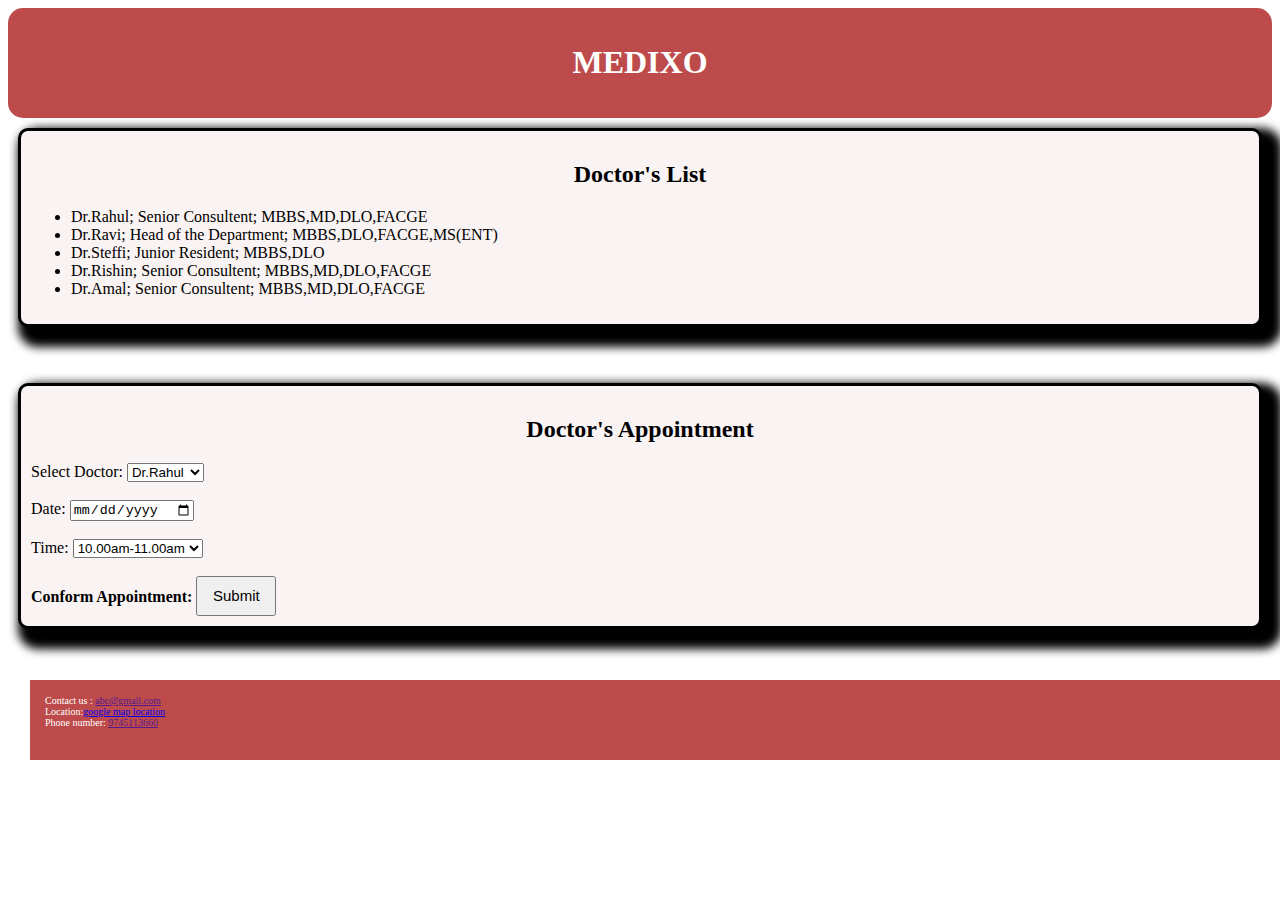
<file: hospital/apponitment.html>
<!DOCTYPE html>
<html>
<head>
	<title>Doctor Appointment</title>
	<style type="text/css">
		.footer {
                  background-color:#BD4B4B;
                  color: #ffffff;
                  font-size: 15px;
                  padding: 15px;
                  position: absolute;
                   bottom:0;
                   top:680px;
                   left: 30px;
                   font-size: 10px;
                   width: 100%;
                   height: 50px;
                   text-align: bottom;
                } 
	</style>
</head>
<body>
	<div style=" background-color:#BD4B4B;color: #ffffff;padding: 15px;border-radius: 15px;">
		<h1 align="center" >MEDIXO</h1>
	</div>
	<div style="border: #E1E5EA 5px; background-color: #FAF3F3 ; border: 3px solid black; border-radius: 10px; margin: 10px; padding: 10px; box-shadow: 10px 10px 10px 10px">
		<h2 align="center"><b>Doctor's List</b></h2>
        <ul>
        	<li>Dr.Rahul; Senior Consultent; MBBS,MD,DLO,FACGE</li>
        	<li>Dr.Ravi; Head of the Department; MBBS,DLO,FACGE,MS(ENT)</li>
        	<li>Dr.Steffi; Junior Resident; MBBS,DLO</li>
        	<li>Dr.Rishin; Senior Consultent; MBBS,MD,DLO,FACGE</li>
        	<li>Dr.Amal; Senior Consultent; MBBS,MD,DLO,FACGE</li>
        </ul>
    </div>
        <br><br>
        <div style="border: #E1E5EA 5px; background-color: #FAF3F3 ; border: 3px solid black; border-radius: 10px; margin: 10px; padding: 10px;box-shadow: 10px 10px 10px 10px">
		<h2 align="center">Doctor's Appointment</h2>
		<form>
			Select Doctor:
			<select>
				<option>Dr.Rahul</option>
				<option>Dr.Ravi</option>
				<option>Dr.Steffi</option>
				<option>Dr.Rishin</option>
				<option>Dr.Amal</option>
			</select>
			<br><br>
			Date:
			<input type="date" data-date-inline-picker="true" />
			<br><br>
			Time:
            <select>
            	<option>10.00am-11.00am</option>
            	<option>11.30am-12.30pm</option>
            	<option>2.00pm-4.00pm</option>
            </select>
            <br><br>
            <label><b>Conform Appointment:</b></label>
			<input type="Submit" style="height:40px; width:80px; font-size: 15px; font-style: bold" name="">
		</form>
	</div>
	<div class="footer">
         Contact us : <a href="">abc@gmail.com</a> <br>
         Location:<a href="https://www.google.com/maps/place/Government+Medical+College,+Kozhikode/@11.272211,75.8350092,17z/data=!3m1!4b1!4m5!3m4!1s0x3ba65c7619ac47c3:0x2749e5ee9d9f6e74!8m2!3d11.272211!4d75.8371979">google map location</a><br>
         Phone number: <a href="">9745113660</a><br>
         <br>
    </div> 
</body>
</html>
</file>
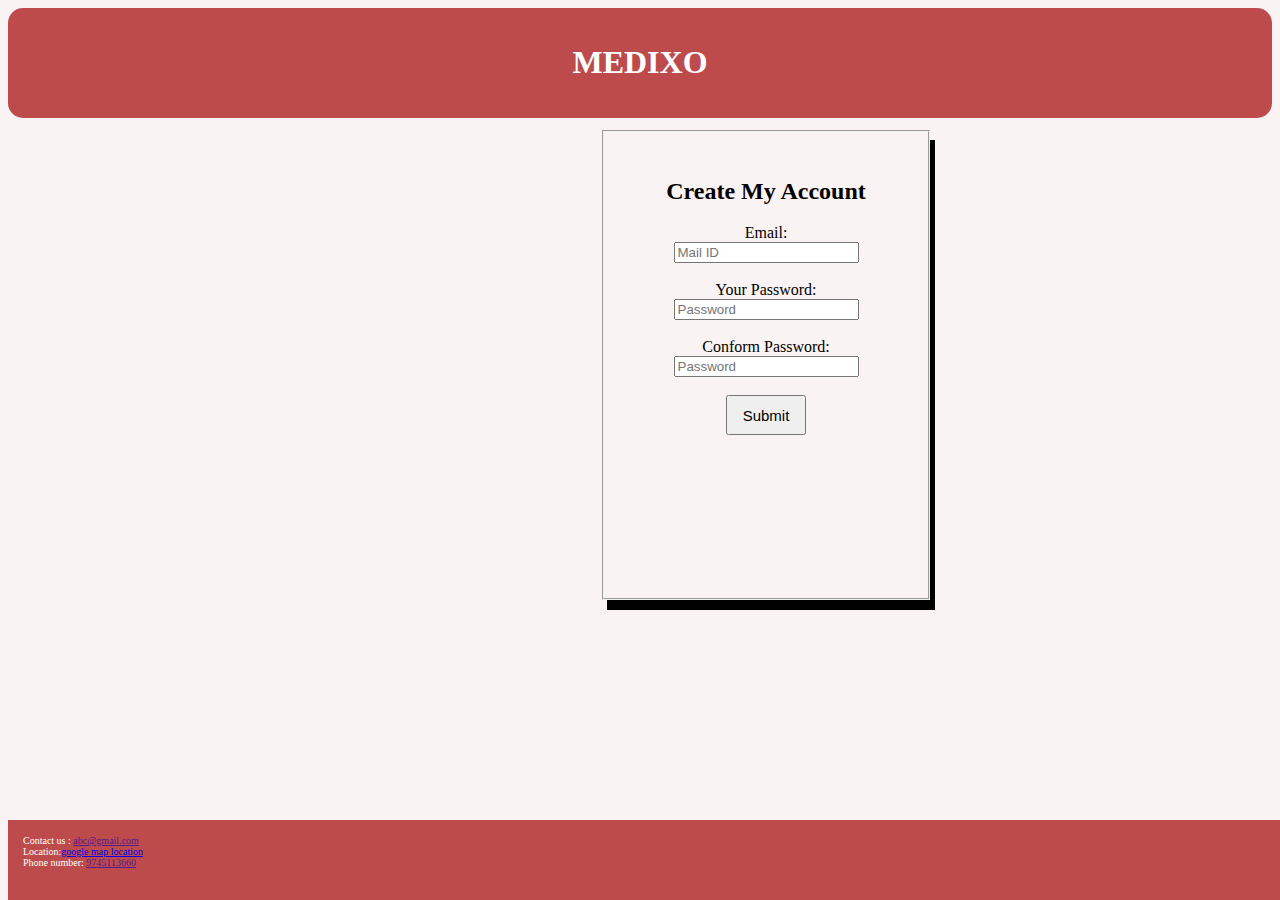
<file: hospital/createaccount.html>
<!DOCTYPE html>
<html>
<head>
	<title>create new account</title>
	<style type="text/css">
		fieldset
		{
			width: 300px;
			height: 450px;
			 box-shadow: 5px 10px black;
			 position: absolute;
			 top:130px;
			 left:600px;

		}
		.footer {
				  background-color:#BD4B4B;
				  color: #ffffff;
				  font-size: 15px;
				  padding: 15px;
				  position: absolute;
				   bottom:0;
				   font-size: 10px;
				   width: 100%;
				   height: 50px;
				   text-align: bottom;
				}
	</style>
</head>
<body style="background-color:#FAF3F3">
	<div style=" background-color:#BD4B4B;color: #ffffff;padding: 15px;border-radius: 15px;">
		<h1 align="center" >MEDIXO</h1>
	</div>
	<fieldset>
		<form>
			<div align="center" style="border: #E1E5EA 5px;  /*#F8F0DF*/; border-radius: 10px; margin: 10px; padding: 10px;/*border: #E1E5EA 5px; background-color: #F9F3DF; border-radius: 10px; margin: 10px; padding: 10px;*/">
				<h2 align="Center" font-size ="20px"><b>Create My Account</b></h2>
				Email:<br>
				<input type="text" placeholder="Mail ID" name="">
				<br><br>
					Your Password:
				<input type="password" placeholder="Password" name="">
				<br><br>
				Conform Password:
				<input type="password" placeholder="Password" name="">
				<br><br>
				<input type="Submit" style="height:40px; width:80px; font-size: 15px; font-style: bold" name="">
		</form>
		</fieldset>
		<br>
		<div class="footer">
		 Contact us : <a href="">abc@gmail.com</a> <br>
  		 Location:<a href="https://www.google.com/maps/place/Government+Medical+College,+Kozhikode/@11.272211,75.8350092,17z/data=!3m1!4b1!4m5!3m4!1s0x3ba65c7619ac47c3:0x2749e5ee9d9f6e74!8m2!3d11.272211!4d75.8371979">google map location</a><br>
    	 Phone number: <a href="">9745113660</a><br>
    	 <br>
    	</div>
	
</body>
</html>
</file>
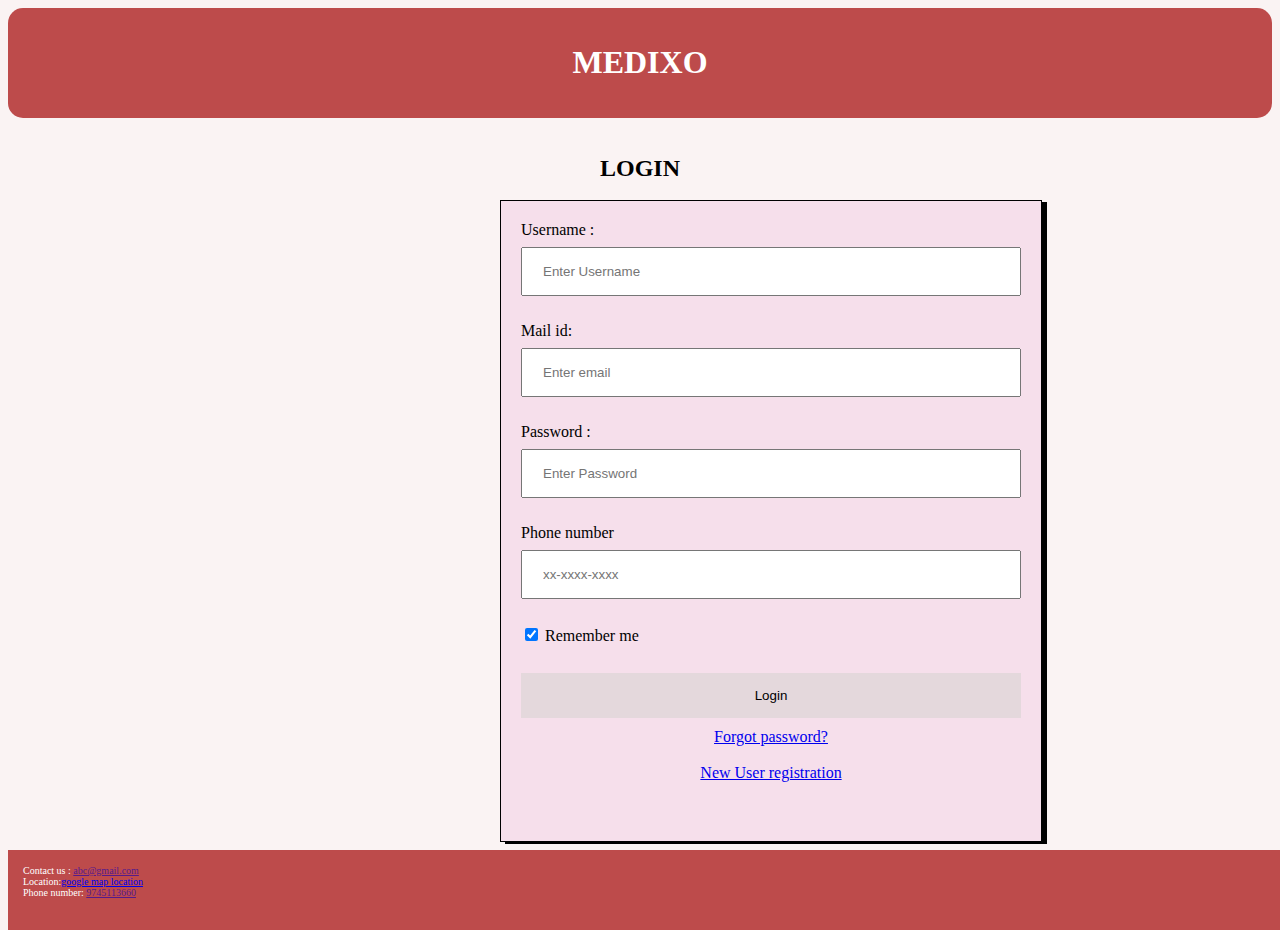
<file: hospital/login.html>
<html>   
<head>  
<meta name="viewport" content="width=device-width, initial-scale=1">  
<title> Login Or Signup </title>  
<style>   
Body {  
  font-family: Times New Roman, Arial, sans-serif;  
  background-color: pink;  
}  
button {   
       background-color: #E4D8DC;   
       width: 100%;  
        color: black;   
        padding: 15px;   
        margin: 10px 0px;   
        border: none;   
        cursor: pointer;   
         }   
  
 input[type=text], input[type=password] {   
        width: 100%;   
        margin: 8px 0;  
        padding: 15px 20px;   
        display: inline-block;     
        box-sizing: border-box;
        
    }  
 button:hover {   
        opacity: 0.7;   
    }   
  .cancelbtn {   
        width: auto;   
        padding: 10px 18px;  
        margin: 10px 5px;  
    }   
        
 .container {   
        padding: 20px;   
        background-color:#F6DFEB;
        width: 500px;
        height: 600px;  
        border: 1px solid black;
        position: absolute;
        top:200px;
        left:500px;
        box-shadow: 5px 2px;
        
    }
    .link
    {
        align-content: center;
    } 
    .footer {
                  background-color:#BD4B4B;
                  color: #ffffff;
                  font-size: 15px;
                  padding: 15px;
                  position: absolute;
                   bottom:0;
                   top:850px;
                   font-size: 10px;
                   width: 100%;
                   height: 50px;
                   text-align: bottom;
                } 
</style>  
<script type="text/javascript" >
  function validate()
{
  var username=document.getElementById("username").value;
  var password=document.getElementById("password").value ;
  if(username=="admin"&&password=="user")
  {
    alert("login succesfull");
  }
  else
  {
    alert("login failed");
  }
}
</script> 
</head>    
<body style="background-color:#FAF3F3 ;;" >
    <div style=" background-color:#BD4B4B;color: #ffffff;padding: 15px;border-radius: 15px;">
        <h1 align="center" >MEDIXO</h1>
    </div> 

   <div  height:140px;">
<p style="height:1px;"><h2 align="center">LOGIN </h2></p>
</div><br><br>  
    <form  >  
        <div class="container" id="loginfrm">   
            <label>Username : </label>   
            <input type="text" placeholder="Enter Username" name="username" required id="username"> <br><br>
			<label> Mail id: </label>
			<input type="text" placeholder="Enter email" name="mailid" required> <br><br>
            <label>Password : </label>   
            <input type="password" placeholder="Enter Password" name="password" required id="password">  
            <br>
            <br>
			<label> Phone number</label>
			<input type="text" placeholder="xx-xxxx-xxxx" required><br><br>
            <input type="checkbox" checked="checked"> Remember me 
            <br>
            <br>
            <button type="submit" onclick="validate()">Login</button>   
            <br>
            <div align="center">
            <a href="./hospital_home.html"> Forgot password? </a><br><br>  
            </div>
            <div align="center">
                <a href="./newuser.html"  >
                    New User registration
                </a>
            </div>
            <br>  
            <br>            
        </div>   
    </form>
    <div class="footer">
         Contact us : <a href="">abc@gmail.com</a> <br>
         Location:<a href="https://www.google.com/maps/place/Government+Medical+College,+Kozhikode/@11.272211,75.8350092,17z/data=!3m1!4b1!4m5!3m4!1s0x3ba65c7619ac47c3:0x2749e5ee9d9f6e74!8m2!3d11.272211!4d75.8371979">google map location</a><br>
         Phone number: <a href="">9745113660</a><br>
         <br>
    </div>  
</body>     
</html>
</file>
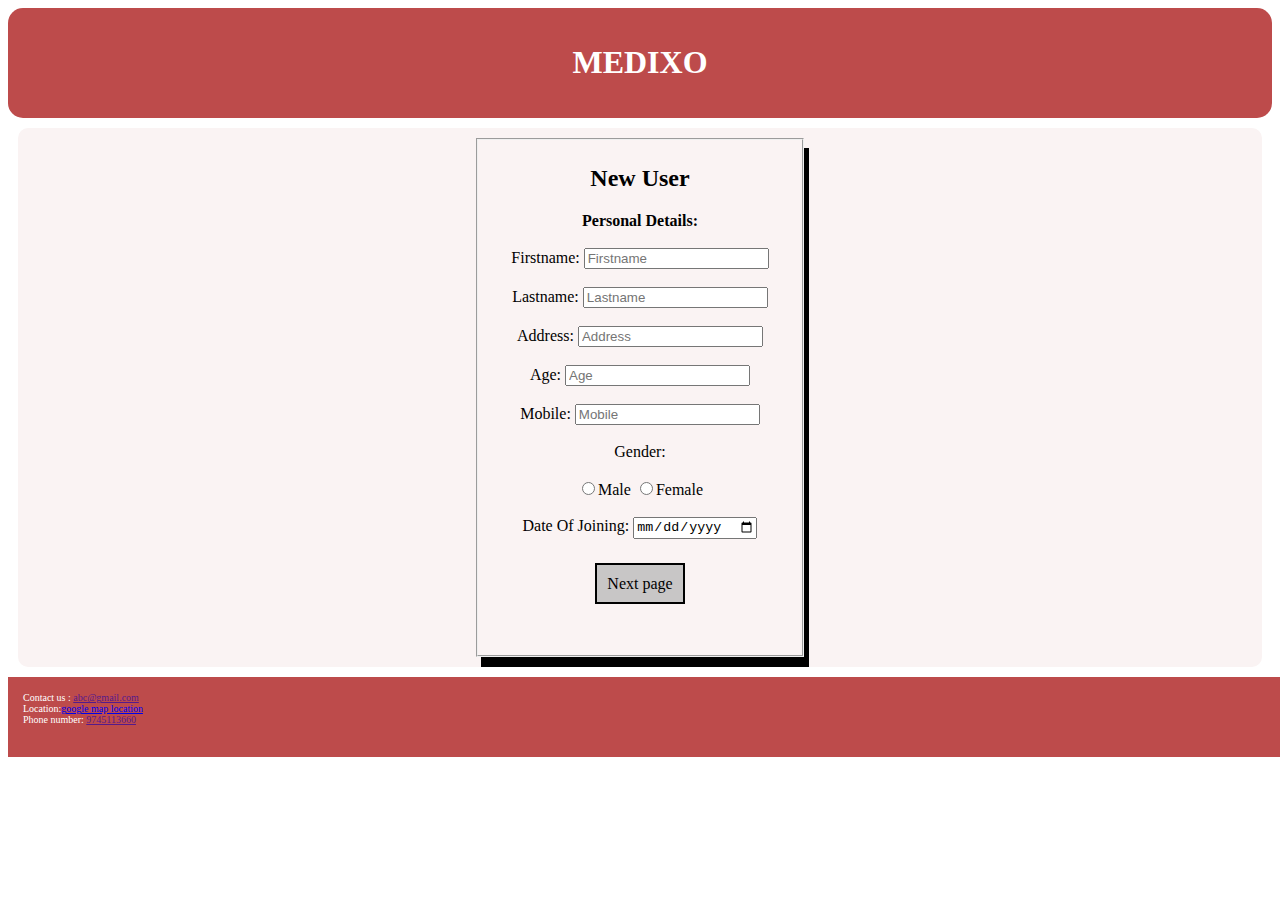
<file: hospital/newuser.html>
<!DOCTYPE html>
<html>
<head>
	<title>Medixo Clinic</title>
	<style type="text/css">
		fieldset
		{
			width: 300px;
			height: 500px;
			 box-shadow: 5px 10px black;

		}
		.next
		{
			overflow: hidden;
			background-color: #C8C6C6 ;	
			border: 2px solid black;
			color: black;
			width: 100%;
			height: 200%x;
			padding: 10px;
			text-decoration: none;

		}
		.footer {
				  background-color:#BD4B4B;
				  color: #ffffff;
				  font-size: 15px;
				  padding: 15px;
				   bottom:0;
				   font-size: 10px;
				   width: 100%;
				   height: 50px;
				   text-align: bottom;
				}
	</style>
</head>
<body>
	<div style=" background-color:#BD4B4B;color: #ffffff;padding: 15px;border-radius: 15px;">
		<h1 align="center" >MEDIXO</h1>
	</div>

	<div  align="center" style="border: #E1E5EA 5px; background-color:#FAF3F3 /*#F8F0DF*/; border-radius: 10px; margin: 10px; padding: 10px;">
		<fieldset>
		<h2 align="center">New User</h2>
		
		<label><b>Personal Details:</b></label>
		<br><br>
		
		<form >
			Firstname:
			<input type="text" placeholder="Firstname" name="">
			<br><br>
			Lastname:
			<input type="text"  placeholder="Lastname" name="">
			<br><br>
			Address: 
			<input type="text" placeholder="Address" name="">
			<br><br>
			Age:
			<input type="number" Placeholder="Age"select" value="" step="">
			<br><br>
			Mobile: 
			<input type="text" placeholder="Mobile" name="">
			<br><br>
			<label>Gender:</label>
			<br><br>
			<input type="radio" name="Gender">Male
			<input type="radio" name="Gender">Female
			<br><br>
			Date Of Joining:
			<input type="date" data-date-inline-picker="true" />
			<br><br><br>
			<a href="./createaccount.html" class="next">
			Next page
			</a>
		
		</form>
		</fieldset>
	</div>
	<div class="footer">
		 Contact us : <a href="">abc@gmail.com</a> <br>
  		 Location:<a href="https://www.google.com/maps/place/Government+Medical+College,+Kozhikode/@11.272211,75.8350092,17z/data=!3m1!4b1!4m5!3m4!1s0x3ba65c7619ac47c3:0x2749e5ee9d9f6e74!8m2!3d11.272211!4d75.8371979">google map location</a><br>
    	 Phone number: <a href="">9745113660</a><br>
    	 <br>
    </div>
</body>
</html>
</file>
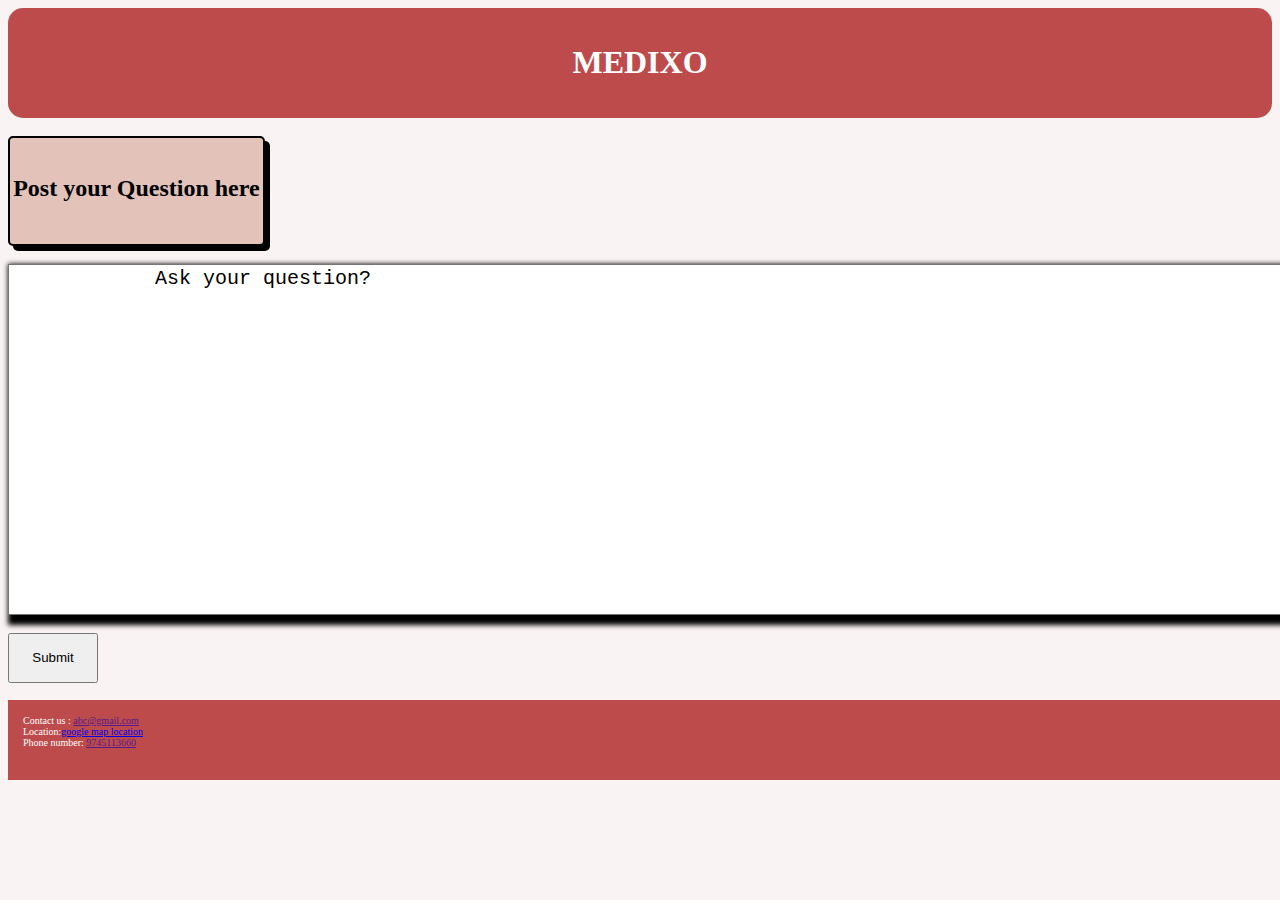
<file: hospital/question.html>
<html>
<head>
	<title>question</title>
	<style type="text/css">
		  .footer {
                  background-color:#BD4B4B;
                  color: #ffffff;
                  font-size: 15px;
                  padding: 15px;
                  position: absolute;
                   bottom:0;
                   top:700px;
                   font-size: 10px;
                   width: 100%;
                   height: 50px;
                   text-align: bottom;
                } 
	</style>
</head>
<div style=" background-color:#BD4B4B;color: #ffffff;padding: 15px;border-radius: 15px;">
        <h1 align="center" >MEDIXO</h1>
    </div>
    <br> 
<body style="background-color:#FAF3F3 ;">
<div style="background-color:#E2C2B9; height:12%;width: 20%; border: 2px solid black;text-align:center; border-radius: 5px; box-shadow: 5px 5px;">
<p style="c;height:1px;text-align:center;"><h2>Post your Question here</h2></p>
</div><br>
<frame>
<textarea rows = "15" cols = "130" name = "description" style="font-size:20;box-shadow: 5px 5px 5px 5px;">
            Ask your question?
         </textarea><br><br>
		 
<input type = "submit" name = "submit" value = "Submit" style="height:50px; width:90px;"/>
</frame>
<div class="footer">
         Contact us : <a href="">abc@gmail.com</a> <br>
         Location:<a href="https://www.google.com/maps/place/Government+Medical+College,+Kozhikode/@11.272211,75.8350092,17z/data=!3m1!4b1!4m5!3m4!1s0x3ba65c7619ac47c3:0x2749e5ee9d9f6e74!8m2!3d11.272211!4d75.8371979">google map location</a><br>
         Phone number: <a href="">9745113660</a><br>
         <br>
    </div> 

</body>
</html>
</file>
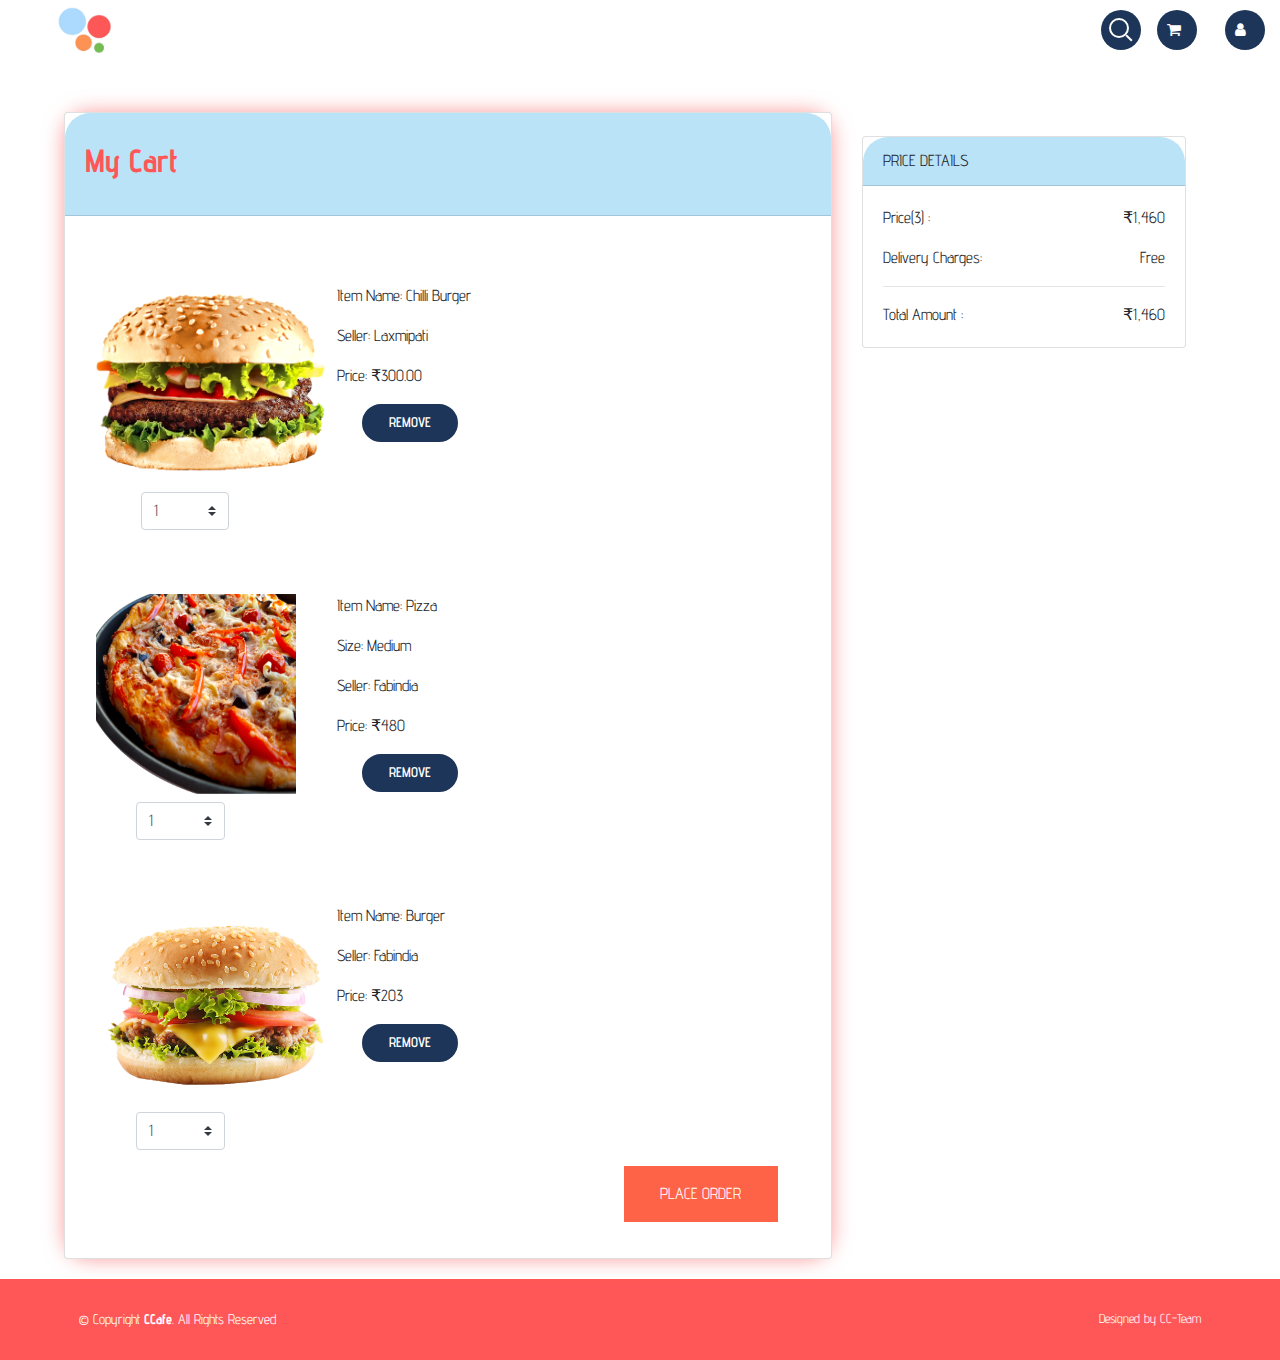
<file: iic web development/Cart.html>
<html>
    <head>
        <meta charset="utf-8">
        <meta name="viewport" content="width=device-width, initial-scale=1">
        <link rel="stylesheet" href="https://maxcdn.bootstrapcdn.com/bootstrap/4.5.0/css/bootstrap.min.css">
        <script src="https://ajax.googleapis.com/ajax/libs/jquery/3.5.1/jquery.min.js"></script>
        <script src="https://cdnjs.cloudflare.com/ajax/libs/popper.js/1.16.0/umd/popper.min.js"></script>
        <script src="https://maxcdn.bootstrapcdn.com/bootstrap/4.5.0/js/bootstrap.min.js"></script>
        <link rel="stylesheet" href="https://unpkg.com/aos@next/dist/aos.css" />
        <link rel="stylesheet" href="https://cdnjs.cloudflare.com/ajax/libs/font-awesome/4.7.0/css/font-awesome.min.css">
        <link rel="stylesheet" href="assets/css/cart.css">
        <script src="assets/js/cart.js"></script>
        <link href="https://fonts.googleapis.com/css2?family=Advent+Pro:wght@700&display=swap" rel="stylesheet">
  


        <link rel="stylesheet" href="assets/css/style.css">
        <script src="assets/js/main.js">    </script>
    </head>
    <body>
    <!-- ======= Side Panel======= -->
    <div id="mySidepanel" class="sidepanel">
      <a href="javascript:void(0)" class="closebtn" onclick="closeNav()">×</a>
      <a href="Homepage_after_login.html">HOME</a>
      <a href="Giveback.html">GIVE BACK</a>
      <a href="Marketplace.html">MARKETPLACE</a>
      <a href="Ecommerce.html">E-COMMERCE</a>
      <a href="Neighbourhood.html">NEIGHBOURHOOD</a>
      <a href="Common_interest.html">COMMON INTEREST</a>
    </div>

      <!-- ======= Header ======= -->
      <header id="header" class="fixed-top ">
        <div class="container d-flex align-items-center">
    
          <!--<h1 class="logo mr-auto"><a href="index.html">CCafe</a></h1>-->
          <a href="Homepage_after_login.html" class="logo mr-auto"><img src="assets/img/cclogo.png" alt="" class="img-fluid"></a>
          <a href="#" class=" mr-auto burger " style="left:-36%;" onclick="openNav()">
            <span></span></a>
  
              <nav class="nav-menu ">
                <ul>
                  <li>
                    <input type="text" placeholder="Search Community Cafe Marketplace" class="searchbar"/ >
                    <div class="search"></div>
                  </li>
                  <li><a href="Cart.html"><i class="fa fa-shopping-cart circle-icon" style="color:white"></i> </a>   </li>
                  <li><a href="Profile.html"><i class="fa fa-user circle-icon" style="color:white"></i>         </a>    </li>      
                </ul>
              <div class="dropdown-content">  
                <div class="row">
                  <div class="column" style="background-color: #1D3558;">
                    <h3>Home Business</h3>
                    <a href="#">Food</a>
                    <a href="#">Fitness</a>
                    <a href="#">Arts & Crafts</a>
                  </div>
                  <div class="column" style="background-color: #FF5757;">
                    <h3>Domestic</h3>
                    <a href="#">Cook</a>
                    <a href="#">Driver</a>
                    <a href="#">Gardener</a>
                  </div>
                </div>
              </div>
              
            </nav><!-- .nav-menu -->          
      </div>
    </header><!-- End Header -->

     <div class="container mt-5">
        <div class="row pt-5">
          <div class="col-xl-8 col-lg-12 col-md-12 col-sm-12 col-12 mt-3 cart-items">
                <div class="card">
                  <div class="card-header">
                    <div class="row pt-3 pb-3">
                      <div class="col-xl-6 col-lg-6 col-md-6 col-sm-6 col-6 ">
                        <h2> My Cart</h2>
                      </div>
                    </div>
                  </div>
                  <div>
                    <div class="card-body">
                      <div class="row pb-3 ">
                        <div class="col-xl-4 col-lg-2 col-md-3 col-sm-3 col-12 pt-5 text-center">
                          <img src="assets/img/food-img/b_1.png" height="200px">
                        <div class="text-left">
                            <select name="Qunatity" class="custom-select mt-2 first">
                              <option selected>1</option>
                              <option value="2">2</option>
                              <option value="3">3</option>
                              <option value="4">4</option>
                              <option value="5">5</option>
                              <option value="6">6</option>
                              <option value="7">7</option>
                              <option value="8">8</option>
                              <option value="9">9</option>
                              <option value="10">10</option>
                            </select>
                          </div>
                        </div>
                        <div class="col-xl-8 col-lg-10 col-md-8 col-sm-8 col-12 pt-5 cart-details">
                          <p>Item Name:&nbsp;Chilli Burger</p>
                          <p>Seller:&nbsp;Laxmipati</p>
                          <p>Price:&nbsp;&#8377;300.00</p>
                          <p><a href="#/" class="get-started-btn" >REMOVE</a></p>
                        </div>
                      </div>


                      <div class="row pb-3">
                        <div class="col-xl-4  col-lg-2 col-md-3 col-sm-4 col-12 pt-5 text-center">
                          <img src="assets/img/food-img/p_2.png" height="200px">
                          <div class="text-left">
                          <select name="Qunatity" class="custom-select mt-2 second">
                            <option selected>1</option>
                            <option value="2">2</option>
                            <option value="3">3</option>
                            <option value="4">4</option>
                            <option value="5">5</option>
                            <option value="6">6</option>
                            <option value="7">7</option>
                            <option value="8">8</option>
                            <option value="9">9</option>
                            <option value="10">10</option>
                          </select>
                        </div>
                        </div>
                        <div class="col-xl-8 col-lg-10 col-md-8 col-sm-8 col-12 pt-5 pt-5 cart-details">
                          <p>Item Name:&nbsp;Pizza</p>
                          <p>Size:&nbsp;Medium</p>
                          <p>Seller:&nbsp;Fabindia</p>
                          <p>Price:&nbsp;&#8377;480</p>
                          <p><a href="#/" class="get-started-btn" >REMOVE</a></p>
                      </div>
                      </div>
                      


                      <div class="row pb-3">
                        <div class="col-xl-4  col-lg-2 col-md-3 col-sm-4 col-12 pt-5 text-center">
                          <img src="assets/img/food-img/b_3.png" height="200px">
                          <div class="text-left">
                          <select name="Qunatity" class="custom-select mt-2 second">
                            <option selected>1</option>
                            <option value="2">2</option>
                            <option value="3">3</option>
                            <option value="4">4</option>
                            <option value="5">5</option>
                            <option value="6">6</option>
                            <option value="7">7</option>
                            <option value="8">8</option>
                            <option value="9">9</option>
                            <option value="10">10</option>
                          </select>
                        </div>
                        </div>
                        <div class="col-xl-8 col-lg-10 col-md-8 col-sm-8 col-12 pt-5 pt-5 cart-details">
                          <p>Item Name:&nbsp;Burger</p>
                          <p>Seller:&nbsp;Fabindia</p>
                          <p>Price:&nbsp;&#8377;203</p>
                          <p><a href="#/" class="get-started-btn" >REMOVE</a></p>
                      </div>
                      </div>    


                      <div class="row">
                        <div class="col pr-5 text-right">
                          <p><button style="text-transform: uppercase;padding:2% 5%;background-color: tomato;color:white;border-color:transparent" data-toggle="collapse" data-target="#collapseTwo,#payment-option"><a href="payment.html" style="color: white;">Place Order</a></button></p>
                        </div>
                      </div>
                    </div>
                  </div>
              </div>
          </div>
          <div class="col-xl-4 col-lg-12 col-md-12 col-sm-12 col-12 mt-3 pt-4">
            <div class="container">
              <div class="card">
                <div class="card-header">PRICE DETAILS</div>
                <div class="card-body">
                  <div class="row">
                    <div class="col text-left">
                      Price(3) :
                    </div>
                    <div class="col text-right">
                      &#8377;1,460
                    </div>
                  </div>
                    <div class="row pt-3">
                      <div class="col-7 text-left ">
                        Delivery Charges:
                      </div>
                      <div class="col text-right">
                        Free
                      </div>
                    </div>
                  <hr>
                  <div class="row">
                    <div class="col text-left">
                      Total Amount :
                    </div>
                    <div class="col text-right">
                      &#8377;1,460
                    </div>
                  </div>
                </div> 
              </div>
            </div>
          </div>
      </div>

  </div>

    <!-- ======= Footer ======= -->
    <footer id="footer">


        <div class="container footer-bottom clearfix">
          <div class="copyright">
            &copy; Copyright <strong><span>CCafe</span></strong>. All Rights Reserved
          </div>
          <div class="credits">
            Designed by CC-Team</a>
          </div>
        </div>
      </footer><!-- End Footer -->


      <a href="#" class="back-to-top"><i class="ri-arrow-up-line"></i></a>
      <div id="preloader"></div>

      <script src="https://unpkg.com/aos@next/dist/aos.js"></script> 
    <script>
        AOS.init({
          once:true,
          duration:1000,
        });
      </script>
    </body>
</html>
</file>
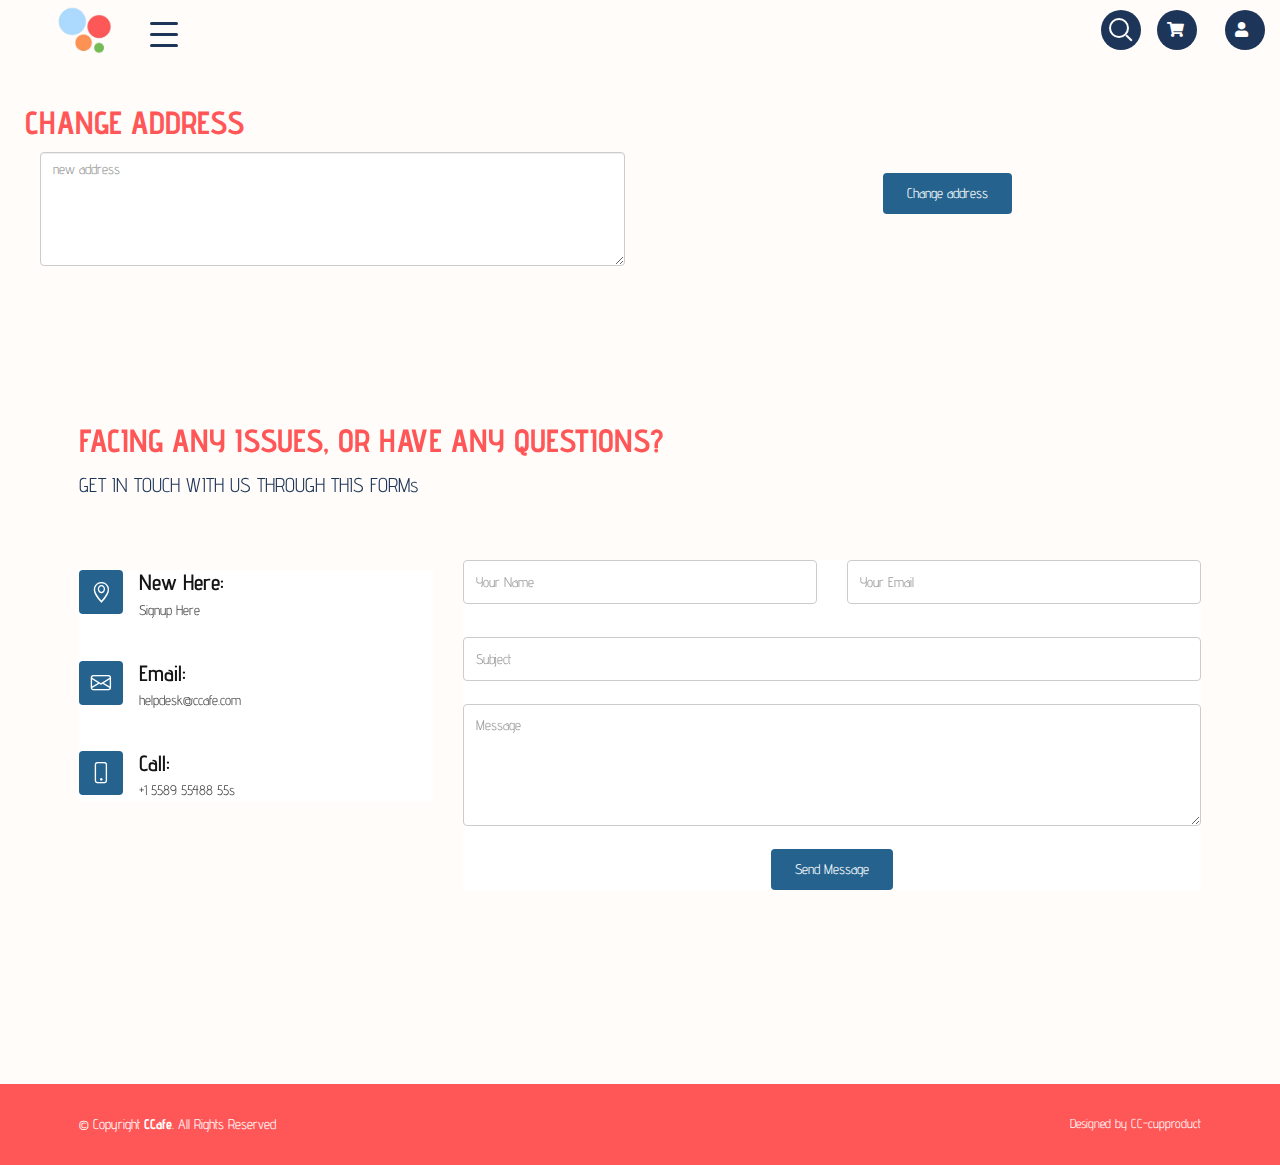
<file: iic web development/checkout_page.html>
<!DOCTYPE >
<html>
<head>
	<title></title>
		<link rel="stylesheet" href="assets/css/style.css">
</head>
<body>
	<!DOCTYPE html>
<html lang="en">

<head>
  <meta charset="utf-8">
  <meta content="width=device-width, initial-scale=1.0" name="viewport">

  <title>Community Cafe</title>
  <meta content="" name="description">
  <meta content="" name="keywords">

  <!-- Favicons -->
  <link href='https://use.fontawesome.com/releases/v5.7.2/css/all.css'>
  <link href="assets/img/favicon.png" rel="icon">
  <link href="assets/img/apple-touch-icon.png" rel="apple-touch-icon">
  <link href="https://use.fontawesome.com/releases/v5.8.1/css/all.css">

  <!-- Google Fonts -->
  <link rel="preconnect" href="https://fonts.gstatic.com">
  <link href="https://fonts.googleapis.com/css2?family=Advent+Pro:wght@700&display=swap" rel="stylesheet">
  <link href='https://fonts.googleapis.com/css?family=Roboto Condensed' rel='stylesheet'>
  <link href="https://fonts.googleapis.com/css?family=Open+Sans:300,300i,400,400i,600,600i,700,700i|Jost:300,300i,400,400i,500,500i,600,600i,700,700i|Poppins:300,300i,400,400i,500,500i,600,600i,700,700i" rel="stylesheet">
  <link rel="stylesheet" href="https://maxcdn.bootstrapcdn.com/font-awesome/4.4.0/css/font-awesome.min.css">

  <!-- Vendor CSS Files -->
  <link href='https://stackpath.bootstrapcdn.com/bootstrap/4.3.1/css/bootstrap.min.css'>
  <link href="assets/vendor/bootstrap/css/bootstrap.min.css" rel="stylesheet">
  <link href="assets/vendor/icofont/icofont.min.css" rel="stylesheet">
  <link href="assets/vendor/boxicons/css/boxicons.min.css" rel="stylesheet">
  <link href="assets/vendor/remixicon/remixicon.css" rel="stylesheet">
  <link href="assets/vendor/venobox/venobox.css" rel="stylesheet">
  <link href="assets/vendor/owl.carousel/assets/owl.carousel.min.css" rel="stylesheet">
  <link href="assets/vendor/aos/aos.css" rel="stylesheet">
  <link href='https://use.fontawesome.com/releases/v5.8.1/css/all.css' rel='stylesheet'>
  <link href="assets/vendor/animate.css/animate.min.css" rel="stylesheet">
  <link href="assets/vendor/aos/aos.css" rel="stylesheet">
  <link href="assets/vendor/bootstrap/css/bootstrap.min.css" rel="stylesheet">
  <link href="assets/vendor/bootstrap-icons/bootstrap-icons.css" rel="stylesheet">
  <link href="assets/vendor/boxicons/css/boxicons.min.css" rel="stylesheet">
  <link href="assets/vendor/glightbox/css/glightbox.min.css" rel="stylesheet">
  <link href="assets/vendor/swiper/swiper-bundle.min.css" rel="stylesheet">
  <link rel="stylesheet" type="text/css" href="https://maxcdn.bootstrapcdn.com/bootstrap/3.3.5/css/bootstrap.min.css">


  <!-- Template Main CSS File -->
  <link href="assets/css/style.css" rel="stylesheet">
  <link rel="stylesheet" href="assets/css/Marketplace.css">

</head>

<body>

    <!-- ======= Side Panel======= -->
    <div id="mySidepanel" class="sidepanel">
      <a href="javascript:void(0)" class="closebtn" onclick="closeNav()">×</a>
      <a href="Homepage_after_login.html">HOME</a>
      <a href="Giveback.html">GIVE BACK</a>
      <a href="Marketplace.html">MARKETPLACE</a>
      <a href="Ecommerce.html">E-COMMERCE</a>
      <a href="Neighbourhood.html">NEIGHBOURHOOD</a>
      <a href="Common_interest.html">COMMON INTEREST</a>
    </div>
      <!-- ======= Header ======= -->
      <header id="header" class="fixed-top ">
        <div class="container d-flex align-items-center">
    
          <!--<h1 class="logo mr-auto"><a href="index.html">CCafe</a></h1>-->
          <a href="Homepage_after_login.html" class="logo mr-auto"><img src="assets/img/cclogo.png" alt="" class="img-fluid"></a>
          <a href="#" class=" mr-auto burger " onclick="openNav()">
            <span></span></a>
  
              <nav class="nav-menu ">
                <ul>
                  <li>
                    <input type="text" placeholder="Search Community Cafe Marketplace" class="searchbar"/ >
                    <div class="search"></div>
                  </li>
                  <li><a href="Cart.html"><i class="fa fa-shopping-cart circle-icon" style="color:white"></i> </a>   </li>
                  <li><a href="Profile.html"><i class="fa fa-user circle-icon" style="color:white"></i>         </a>    </li>      
                </ul>
                <div class="dropdown-content">  
                  <div class="row">
                    <div class="column" style="background-color: #1D3558;">
                      <h3>Home Business</h3>
                      <a href="#">Food</a>
                      <a href="#">Fitness</a>
                      <a href="#">Arts & Crafts</a>
                    </div>
                    <div class="column" style="background-color: #FF5757;">
                      <h3>Domestic</h3>
                      <a href="#">Cook</a>
                      <a href="#">Driver</a>
                      <a href="#">Gardener</a>
                    </div>
                  </div>
                </div>
                
              </nav><!-- .nav-menu -->          
        </div>
      </header><!-- end of header-->
      <!-- change address-->
      <section>
      	<form action="" class="change_address_form">
      	<div class ="section-title">
      		<h2>Change address</h2>
      		
      	  <div class="col-md-6 form-group">
                <textarea class="form-control" name="new Address" rows="5" placeholder="new address" required></textarea>
            </div>
            <br>
             <div class="text-center"><button type="submit" class="change_address">Change address</button></div>
             </div>
             </form>   	
      </section>
      <!-- Quires-->
      <section id="contact" class="contact">
      <div class="container" data-aos="fade-up">

        <div class="section-title">
          <h2>FACING ANY ISSUES, OR HAVE ANY QUESTIONS?</h2>
          <p>GET IN TOUCH WITH US THROUGH THIS FORMs</p>
        </div>

        <div class="row mt-5">

          <div class="col-lg-4">
            <div class="info">
              <div class="signup">
                <i class="bi bi-geo-alt"></i>
                <h4>New Here:</h4>
                <p>Signup Here</p>
              </div>

              <div class="email">
                <i class="bi bi-envelope"></i>
                <h4>Email:</h4>
                <p>helpdesk@ccafe.com</p>
              </div>

              <div class="phone">
                <i class="bi bi-phone"></i>
                <h4>Call:</h4>
                <p>+1 5589 55488 55s</p>
              </div>

            </div>

          </div>

          <div class="col-lg-8 mt-5 mt-lg-0">

            <form action="forms/contact.php" method="post" role="form" class="php-email-form">
              <div class="row">
                <div class="col-md-6 form-group">
                  <input type="text" name="name" class="form-control" id="name" placeholder="Your Name" required>
                </div>
                <div class="col-md-6 form-group mt-3 mt-md-0">
                  <input type="email" class="form-control" name="email" id="email" placeholder="Your Email" required>
                </div>
              </div>
              <div class="form-group mt-3">
                <input type="text" class="form-control" name="subject" id="subject" placeholder="Subject" required>
              </div>
              <div class="form-group mt-3">
                <textarea class="form-control" name="message" rows="5" placeholder="Message" required></textarea>
              </div>
              <div class="my-3">
                <div class="loading">Loading</div>
                <div class="error-message"></div>
                <div class="sent-message">Your message has been sent. Thank you!</div>
              </div>
              <div class="text-center"><button type="submit" >Send Message</button></div>
            </form>

          </div>

        </div>

      </div>
    </section><!-- End Contact Section -->
    <section>
    	<div></div>
    </section>

  </main><!-- End #m
      <!-- fotter -->
      <footer id="footer">


    <div class="container footer-bottom clearfix">
      <div class="copyright">
        &copy; Copyright <strong><span>CCafe</span></strong>. All Rights Reserved
      </div>
      <div class="credits">
        Designed by CC-cupproduct</a>
      </div>
    </div>
  </footer><!-- End Footer -->

  <a href="#" class="back-to-top"><i class="ri-arrow-up-line"></i></a>
  <div id="preloader"></div>

  <!-- Vendor JS Files -->
  <script src='https://stackpath.bootstrapcdn.com/bootstrap/4.3.1/js/bootstrap.bundle.min.js'></script>
  <script src='https://cdnjs.cloudflare.com/ajax/libs/jquery/3.2.1/jquery.min.js'></script>
  <script src="assets/vendor/jquery/jquery.min.js"></script>
  <script src="assets/vendor/bootstrap/js/bootstrap.bundle.min.js"></script>
  <script src="assets/vendor/jquery.easing/jquery.easing.min.js"></script>
  <script src="assets/vendor/php-email-form/validate.js"></script>
  <script src="assets/vendor/waypoints/jquery.waypoints.min.js"></script>
  <script src="assets/vendor/isotope-layout/isotope.pkgd.min.js"></script>
  <script src="assets/vendor/venobox/venobox.min.js"></script>
  <script src="assets/vendor/owl.carousel/owl.carousel.min.js"></script>
  <script src="assets/vendor/swiper/swiper-bundle.min.js"></script>
  <script src="assets/vendor/aos/aos.js"></script>
  <script src="assets/vendor/purecounter/purecounter.js"></script>
  <script src="assets/vendor/isotope-layout/isotope.pkgd.min.js"></script>
  <script src="assets/vendor/glightbox/js/glightbox.min.js"></script>
  
  


  <!-- Template Main JS File -->
  <script src="assets/js/main.js"></script>
  <script src="assets/js/marketplace.js"></script>


</body>

</html>


</body>
</html>
</file>
<file: iic web development/assets/css/cart.css>
body
{
    font-family: 'Advent Pro';
}
a:hover{text-decoration: none;}
html,body{overflow-x: hidden;overflow-y: auto;}
/*top-containt*/
.menu-1{text-transform:uppercase;margin-left:7%;font-weight:bold}
.menu{text-transform:uppercase;margin-left:5%;font-weight:bold}
.menu-bar{display:none;padding-right:8%;}
.profile-icon{height:30px;}
.logo-2,.side-bar,.close{display:none;}
.color{color:black;text-decoration: none;}
.color:hover{color:black;text-decoration: none;}
.profile-icon::after{content:"hello user";height:10%;width:10%;background-color: firebrick;}
.pre-profile-1:hover{background-color:rgba(212, 206, 206, 0.993)}
.menu-bar-1,.close{display:none;}
.pre-side-bar{list-style:none;text-transform: uppercase;font-weight: 600;font-size:15px;display:none;}
.menu-bar-2{display: none;}
.side-bar{display:none;}
html,body{overflow-x: hidden;overflow-y: auto;}
#change-color{position:fixed;transition: 0.2s linear;z-index:3;}
.side-list{position:fixed;z-index: 2;}
.logo-sift{margin-top:-7%;margin-bottom:-6%;}
                                    /*small device*/
/*top-containt*/
@media screen and (max-width:810px){
    .menu-1,.menu,.profile-icon,.profile{display:none;}
    .menu-bar{display: block;font-size:40px;margin-top:-3%;}
    .side-bar{height:81.1vh;width:30%;background-color:rgba(0, 0, 0, 0.137);display: block;overflow: hidden;margin-left:-5%;display:none;}
    .pre-side-bar{display: block;}
    .close{display: block;font-size:40px;}
    .log-in{margin-left:2%;margin-top:-3%;height:25px;}
    .large-right-sider,.large-left-sider{display:none;}
    .for-small-devices,.hide-me-for-font{display:block;}
    .show-two-hundred-small-page,.show-three-hundred-small-page,.show-four-hundred-small-page,.show-five-hundred-small-page,.show-six-hundred-small-page,#small-left-sider{display:none}
    .small-devices-logo img{height:100px;width:100%;padding-top:5%}
}
@media screen and (max-width:768px){
    .pre-side-bar{font-size:15px;} 
}
@media screen and (max-width:630px){
    .side-bar{width:40%}
    .menu-bar{display:none;}
    .menu-bar-1{display:block;font-size:40px;margin-top:-3%;padding-right:8%;}
}
@media screen and (max-width:499px){
    .side-bar{width:80vw;display:none;}
    .menu-bar-1{display:none;}
    .menu-bar-2{display:block;font-size:40px;margin-top:-3%;padding-right:8%;}
}
@media screen and (max-width:425px){
    .logo-1{display: none;}
    .logo-2{display:block;}
}
@media (width:768px) and (max-height:636px){
    .side-bar{height:81.7vh;}
}
@media (width:425px) and (max-height:636px){
    .side-bar{height:84vh;margin-left:-6%;}
}
@media (max-width:375px) and (max-height:636px){
    .side-bar{height:83.9vh;margin-left:-7%;}
}
@media (width:320px) and (max-height:636px){
    .side-bar{height:83.9vh;margin-left:-8%}
}
@media screen and (max-width:425px){
    .logo-1{display: none;}
    .logo-2{display:block;}
}
@media (width:768px) and (max-height:636px){
    .side-bar{height:81.7vh;}
}
@media (width:425px) and (max-height:636px){
    .side-bar{height:84vh;margin-left:-6%;}
}
@media (max-width:375px) and (max-height:636px){
    .side-bar{height:83.9vh;margin-left:-7%;}
}
@media (width:320px) and (max-height:636px){
    .side-bar{height:83.9vh;margin-left:-8%}
}
@media screen and (max-width:976px){
    .logo-sift{margin-top:-10%;margin-bottom:-10%;}
}
@media screen and (max-width:1150px){
    .logo-sift{margin-top:-8%;margin-bottom:-8%;}
}
/*top-containt*/
/*footer*/
.icons-1,.icons,.icons-2,.icons-3{border:1px solid transparent;padding:2% 2.2%;margin-left:2%;border-radius:50px;background-color:rgb(49, 48, 48);}
.icons-2{padding:2% 3%;}
.icons-3{padding:2% 2.5%;}
.icons{padding:2% 2.8%;}
.icon-head{text-align: end;}
@media screen and (max-width:768px){
    .footer{text-align: center;}
}
@media screen and (max-width:575px){
    .icon-head{text-align: left;}    
}
@media screen and (max-width:1199px){
    .hide-girl{display:none}
}
/*footer*/
/*middle*/
.show-me{display:none}
::placeholder{font-size: 13px;}
.show-for-front{display:none;}
.hide{transform: translateX(170%);}
.bill{position:fixed}
.first{width:40%;margin-left:25%}
.second{width:40%;margin-left:23%}
.third{width:50%;}

@media screen and (max-width:1200px){
    img{height:150px}
    .bill{position: relative;}
}
@media screen and (max-width:991px){
    
    }
    @media scr
    een and (max-width:1200px){
        .first{width:40%;margin-left:25%}
        .second{width:40%;margin-left:23%}
        .third{width:60%;}
    }
    @media screen and (max-width:767px){
        .first{width:60%;margin-left:25%}
        .second{width:40%;margin-left:23%}
        .third{width:80%;}
    }
    @media screen and (max-width:576px){
        .second{width:60%;margin-left:23%}
        .third{width:80%;}
    }

    .cart-items
    {
        box-shadow: 0px 0px 20px 0px rgba(246,85,87,0.58);
        border-radius: 25px !important;
        margin-bottom: 20px;
        padding: 0;
    }
    .card-header
    {
        background-color: #bae3f7 !important;
        border-top-left-radius: 25px !important;
        border-top-right-radius: 25px !important;
    }

    .cart-details
    {
        float: right;
    }
</file>
<file: iic web development/assets/css/style.css>
body {
  font-family: 'Advent Pro';
  line-height: 1.5;
}

a {
  color: #D8ECFD;
  font-family: 'Advent Pro';
}

a:hover {
  color: #73c5eb;
  text-decoration: none;
}

h1, h2, h3, h4, h5, h6 {
  font-family: 'Advent Pro';
  font-weight: bold;
  color:#FF5757;
}
p
{  
  font-family: 'Advent Pro';
}
@media (min-width: 1200px) 
{
  .container
  {
      min-width: 90%;
  }
  .container-fluid
  {
    max-width:90%;
  }
}

/*--------------------------------------------------------------
# Preloader
--------------------------------------------------------------*/
#preloader {
  position: fixed;
  top: 0;
  left: 0;
  right: 0;
  bottom: 0;
  z-index: 9999;
  overflow: hidden;
  background: #FF5757;
}

#preloader:before {
  content: "";
  position: fixed;
  top: calc(50% - 30px);
  left: calc(50% - 30px);
  border: 6px solid #FF5757;
  border-top-color: #fff;
  border-bottom-color: #fff;
  border-radius: 50%;
  width: 60px;
  height: 60px;
  -webkit-animation: animate-preloader 1s linear infinite;
  animation: animate-preloader 1s linear infinite;
}

@-webkit-keyframes animate-preloader {
  0% {
    transform: rotate(0deg);
  }
  100% {
    transform: rotate(360deg);
  }
}

@keyframes animate-preloader {
  0% {
    transform: rotate(0deg);
  }
  100% {
    transform: rotate(360deg);
  }
}
/*--------------------------------------------------------------
# Header
--------------------------------------------------------------*/
#header {
  transition: all 0.5s;
  z-index: 997;
  padding-bottom:0px;
  width:100%;
  margin-bottom: 50px;
}

#header.header-scrolled, #header.header-inner-pages {
  background: #FD9F9F ;
}

#header .container
{
  min-width: 100%;
  margin-top: 0;
}

#header .logo {
  font-size: 30px;
  margin: 0;
  padding: 0;
  line-height: 1;
  font-weight: 500;
  letter-spacing: 2px;
  text-transform: uppercase;
}

#header .logo a {
  color: #fff;
}

#header .logo img {
  max-height: 50px;
  min-height: 50px;
  margin-left: 40px;
}
/* Burger */
.burger {
  width: 28px;
  height: 25px;
  cursor: pointer; 
  position: absolute;
  left:150px;
}
 
@media (max-width:600px) 
{
.burger 
{
  left:20px;
}
}

.burger:before, .burger span, .burger:after {
  width: 100%;
  height: 3px;
  display: block;
  background: #1D3558;
  border-radius: 2px;
  position: absolute;
  opacity: 1;
}

.burger:before, .burger:after {
  transition: top 0.35s cubic-bezier(0.23, 1, 0.32, 1), transform 0.35s cubic-bezier(0.23, 1, 0.32, 1), opacity 0.35s cubic-bezier(0.23, 1, 0.32, 1), background-color 1.15s cubic-bezier(0.86, 0, 0.07, 1);
  -webkit-transition: top 0.35s cubic-bezier(0.23, 1, 0.32, 1), -webkit-transform 0.35s cubic-bezier(0.23, 1, 0.32, 1), opacity 0.35s cubic-bezier(0.23, 1, 0.32, 1), background-color 1.15s cubic-bezier(0.86, 0, 0.07, 1);
  content: "";
}

.burger:before {
  top: 4px;
}

.burger span {
  top: 15px;
}

.burger:after {
  top: 26px;
}

/* Hover */
.burger:hover:before {
  top: 7px;
}

.burger:hover:after {
  top: 23px;
}

/* Click */
.burger.active span {
  opacity: 0;
}

.burger.active:before, .burger.active:after {
  top: 40%;
} 

.burger.active:before {
  transform: rotate(45deg);
}

.burger.active:after {
  transform: rotate(-45deg);
}

.burger:focus {
  outline: none;
}

.sidepanel {
  width: 0;
  position: fixed;
  z-index: 9999999;
  height: 100%;
  top: 0;
  left: 0;
  background-color: #111;
  overflow-x: hidden;
  transition: 0.5s;
  padding-top:0;
}

.sidepanel li{
  color: #111;
}
.sidepanel a {
  padding: 8px 8px 8px 32px;
  text-decoration: none;
  font-size: 20px;
  color: #FF5757;
  display: block;
  transition: 0.3s;
}

.sidepanel a:hover {
  color: #1D3558;
}

.sidepanel a.active {
  color: #1D3558;
}

.sidepanel .closebtn {
  position: relative;
  top: 0;
  font-size: 36px;
  text-align: right;
}

 .search {
  position: absolute;
  margin: auto;
  top: 0;
  right: 0;
  bottom: 0;
  left: 0;
  width: 40px;
  height: 40px;
  background: #1D3558;
  border-radius: 50%;
  transition: all 1s;
  z-index: 4;
}
 .search:hover {
  cursor: pointer;
}
 .search::before {
  content: "";
  position: absolute;
  margin: auto;
  top: 16px;
  right: 0;
  bottom: 0;
  left: 16px;
  width: 8px;
  height: 2px;
  background: white;
  transform: rotate(45deg);
  transition: all  0.5s;
}
 .search::after {
  content: "";
  position: absolute;
  margin: auto;
  top: -5px;
  right: 0;
  bottom: 0;
  left: -5px;
  width: 20px;
  height: 20px;
  border-radius: 50%;
  border: 2px solid white;
  transition: all 0.5s;
}
.nav-menu input {
  position: absolute;
  margin: auto;
  top: 0;
  right: 0;
  bottom: 0;
  left: 0;
  width: 30px;
  height: 30px;
  outline: none;
  border: none;
  background: #1D3558;
  color: white;
  padding: 0 20px 0 20px;
  border-radius: 30px;
  transition: left 1s;
  opacity: 0;
  z-index: 5;
}
.nav-menu input:hover {
  cursor: pointer;
}
.nav-menu input:focus {
  width: 540px;
  opacity: 1;
  cursor: text;
  margin-left: -520px;
}
.nav-menu input:focus ~ .search {
  background: #151515;
  z-index: 6;
}
.nav-menu input:focus ~ .search::before {
  top: 0;
  left: 0;
  width: 25px;
}
.nav-menu input:focus ~ .search::after {
  top: 0;
  left: 0;
  width: 25px;
  height: 2px;
  border: none;
  background: white;
  border-radius: 0%;
  transform: rotate(-45deg);
}
.nav-menu input::placeholder {
  color: white;
  opacity: 0.5;
  font-weight: bolder;
  margin-left: -220px;
}
.nav-menu .circle-icon {
  position: relative;
  background: #1D3558;
  width: 40px;
  height: 40px;
  border-radius: 50%;
  padding-left: 10px;
  padding-top: 12px;
}
#header .dropdown-content {
  display: none;
  position:absolute;
  box-shadow: 0px 8px 16px 0px rgba(0,0,0,0.2);
  background-color: #1D3558;
  z-index: 1;
  width: 550px;
  right:8%;
}

#header .dropdown-content .header {
  padding: 16px;
  color: white;
}

#header .dropdown:hover .dropdown-content {
  display: block;
}

/* Create three equal columns that floats next to each other */
#header .column {
  float: left;
  width: 50%;
  padding: 10px;
  height: 250px;
  color: white;
}

#header .row .column a {
  float: none;
  color: white;
  padding: 16px;
  text-decoration: none;
  display: block;
  text-align: left;
}

#header .row .column a:hover {
  background-color: #ddd;
  color: #000;
}

/* Clear floats after the columns */
#header .row:after {
  content: "";
  display: table;
  clear: both;
}

/* Responsive layout - makes the three columns stack on top of each other instead of next to each other */
@media screen and (max-width: 700px) {
  #header .column {
    width: 100%;
    height: auto;
  }
  #header .dropdown-content
  {
    width: auto ;
  }
  #header .nav-menu input:focus
  {
    margin-left:-50vw;
    width: 60vw;
  }
}
/*--------------------------------------------------------------
# Navigation Menu
--------------------------------------------------------------*/
/* Desktop Navigation */
.nav-menu ul {
  margin: 0;
  padding: 0;
  list-style: none;
}

.nav-menu > ul {
  display: flex;
}

.nav-menu > ul > li {
  position: relative;
  white-space: nowrap;
  padding: 10px 0 10px 28px;
}

@media (max-width:800px) 
{
  .nav-menu ul
  {
    float: center;
  }
  
}
.nav-menu a {
  display: block;
  position: relative;
  color: #1D3558;
  transition: 0.3s;
  font-size: 15px;
  letter-spacing: 0.5px;
  font-weight: 500;
  font-family: 'Advent Pro', sans-serif;
}

.nav-menu a:hover, .nav-menu .active > a, .nav-menu li:hover > a {
  color: #ACDAFF;
}


/* Get Startet Button */
.get-started-btn {
  margin-left: 25px;
  color: #fff;
  border-radius: 50px;
  padding: 6px 25px 7px 25px;
  white-space: nowrap;
  transition: 0.3s;
  font-size: 14px;
  display: inline-block;
  background-color: #1D3558;
  border: 2px solid #1D3558;
  font-weight: 600;
}

.get-started-btn:hover {
  background: #31a9e1;
  color: #fff;
}

@media (max-width: 768px) {
  .get-started-btn {
    margin: 0 48px 0 0;
    padding: 6px 20px 7px 20px;
  }
}
/*--------------------------------------------------------------
# Back to top button
--------------------------------------------------------------*/
.back-to-top {
  position: fixed;
  display: none;
  right: 15px;
  bottom: 15px;
  z-index: 99999;
}

.back-to-top i {
  display: flex;
  align-items: center;
  justify-content: center;
  font-size: 24px;
  width: 40px;
  height: 40px;
  border-radius: 50px;
  background: #1D3558;
  color: #fff;
  transition: all 0.4s;
}

.back-to-top i:hover {
  background: #209dd8;
  color: #fff;
}


  /*--------------------------------------------------------------
  # Contact
  --------------------------------------------------------------*/
  .contact .info {
    width: 100%;
    background: #fff;
  }
  
  .contact .info i {
    font-size: 20px;
    background: #25638E;
    color: white;
    float: left;
    width: 44px;
    height: 44px;
    display: flex;
    justify-content: center;
    align-items: center;
    border-radius: 4px;
    transition: all 0.3s ease-in-out;
  }
  
  .contact .info h4 {
    padding: 0 0 0 60px;
    font-size: 22px;
    font-weight: 600;
    margin-bottom: 5px;
    color: #151515;
  }
  
  .contact .info p {
    padding: 0 0 0 60px;
    margin-bottom: 0;
    font-size: 14px;
    color: #484848;
  }
  
  .contact .info .email, .contact .info .phone {
    margin-top: 40px;
  }
  
  .contact .php-email-form {
    width: 100%;
    background: #fff;
  }
  
  .contact .php-email-form .form-group {
    padding-bottom: 8px;
  }
  
  .contact .php-email-form .error-message {
    display: none;
    color: #fff;
    background: #ed3c0d;
    text-align: left;
    padding: 15px;
    font-weight: 600;
  }
  
  .contact .php-email-form .error-message br + br {
    margin-top: 25px;
  }
  
  .contact .php-email-form .sent-message {
    display: none;
    color: #fff;
    background: #18d26e;
    text-align: center;
    padding: 15px;
    font-weight: 600;
  }
  
  .contact .php-email-form .loading {
    display: none;
    background: #fff;
    text-align: center;
    padding: 15px;
  }
  
  .contact .php-email-form .loading:before {
    content: "";
    display: inline-block;
    border-radius: 50%;
    width: 24px;
    height: 24px;
    margin: 0 10px -6px 0;
    border: 3px solid #18d26e;
    border-top-color: #eee;
    -webkit-animation: animate-loading 1s linear infinite;
    animation: animate-loading 1s linear infinite;
  }
  
  .contact .php-email-form input, .contact .php-email-form textarea {
    border-radius: 0;
    box-shadow: none;
    font-size: 14px;
    border-radius: 4px;
  }
  
  .contact .php-email-form input:focus, .contact .php-email-form textarea:focus {
    border-color: #25638E;
  }
  
  .contact .php-email-form input {
    height: 44px;
  }
  
  .contact .php-email-form textarea {
    padding: 10px 12px;
  }
  
  .contact .php-email-form button[type="submit"] {
    background: #25638E;
    border: 0;
    padding: 10px 24px;
    color: white;
    transition: 0.4s;
    border-radius: 4px;
  }
  
  .change_address /*button[type="submit"]*/:hover {
    background: #007bff;
  }
  .change_address /*button[type="submit"]*/ {
    
    background: #25638E;
    border: 0;
    padding: 10px 24px;
    color: white;
    transition: 0.4s;
    border-radius: 4px;
  }
  
  .change_address button[type="submit"]:hover {
    background: #007bff;
  }
  .change_address_form
  {
    padding: 25px;

  }
  
  @-webkit-keyframes animate-loading {
    0% {
      transform: rotate(0deg);
    }
    100% {
      transform: rotate(360deg);
    }
  }
  
  @keyframes animate-loading {
    0% {
      transform: rotate(0deg);
    }
    100% {
      transform: rotate(360deg);
    }
  }

/*--------------------------------------------------------------
# Footer
--------------------------------------------------------------*/
#footer {
  font-size: 14px;
  background: #FF5757;
}

#footer .footer-top {
  padding: 60px 0 30px 0;
  background: #fff;
}

#footer .footer-top .footer-contact {
  padding-right: 50px;
  margin-bottom: 30px;
}

#footer .footer-top .footer-contact h3 {
  font-size: 28px;
  margin: 0 0 10px 0;
  padding: 2px 0 2px 0;
  line-height: 1;
  text-transform: uppercase;
  font-weight: 600;
  color: #FF5757;
}

#footer .footer-top .footer-contact p {
  font-size: 14px;
  line-height: 24px;
  margin-bottom: 0;
  color: #5e5e5e;
}

#footer .footer-top h4 {
  font-size: 16px;
  font-weight: bold;
  color: #FF5757;
  position: relative;
  padding-bottom: 12px;
}

#footer .footer-top .footer-links {
  margin-bottom: 30px;
}

#footer .footer-top .footer-links ul {
  list-style: none;
  padding: 0;
  margin: 0;
}

#footer .footer-top .footer-links ul i {
  padding-right: 2px;
  color: #1D3558;
  font-size: 18px;
  line-height: 1;
}

#footer .footer-top .footer-links ul li {
  padding: 10px 0;
  display: flex;
  align-items: center;
}

#footer .footer-top .footer-links ul li:first-child {
  padding-top: 0;
}

#footer .footer-top .footer-links ul a {
  color: #777777;
  transition: 0.3s;
  display: inline-block;
  line-height: 1;
}

#footer .footer-top .footer-links ul a:hover {
  text-decoration: none;
  color: #1D3558;
}

#footer .footer-top .social-links a {
  font-size: 18px;
  display: inline-block;
  background: #1D3558;
  color: #fff;
  line-height: 1;
  padding: 8px 0;
  margin-right: 4px;
  border-radius: 50%;
  text-align: center;
  width: 36px;
  height: 36px;
  transition: 0.3s;
}

#footer .footer-top .social-links a:hover {
  background: #209dd8;
  color: #fff;
  text-decoration: none;
}

#footer .footer-bottom {
  padding-top: 30px;
  padding-bottom: 30px;
  color: #fff;
}

#footer .copyright {
  float: left;
}

#footer .credits {
  float: right;
  font-size: 13px;
}

#footer .credits a {
  transition: 0.3s;
}

@media (max-width: 768px) {
  #footer .footer-bottom {
    padding-top: 20px;
    padding-bottom: 20px;
  }
  #footer .copyright, #footer .credits {
    text-align: center;
    float: none;
  }
  #footer .credits {
    padding-top: 4px;
  }
}
</file>
<file: iic web development/assets/vendor/venobox/venobox.css>
/* ------ venobox.css --------*/
.vbox-overlay *, .vbox-overlay *:before, .vbox-overlay *:after{
    -webkit-backface-visibility: hidden;
    -webkit-box-sizing:border-box;
    -moz-box-sizing:border-box;
    box-sizing:border-box;
}
.vbox-overlay * { 
    -webkit-backface-visibility: visible;
    backface-visibility: visible;
}
.vbox-overlay{
    display: -webkit-flex;
    display: flex;
    -webkit-flex-direction: column;
    flex-direction: column;
    -webkit-justify-content: center;
    justify-content: center;
    -webkit-align-items: center;
    align-items: center;
    position: fixed;
    left: 0;
    top: 0;
    bottom: 0;
    right: 0;
    z-index: 999999;
}

/* ----- navigation ----- */
.vbox-title{
    width: 100%;
    height: 40px;
    float: left;
    text-align: center;
    line-height: 28px;
    font-size: 12px;
    padding: 6px 50px;
    overflow: hidden;
    position: fixed;
    display: none;
    left: 0;
    z-index: 89;
}
.vbox-close{
    cursor: pointer;
    position: fixed;
    top: -1px;
    right: 0;
    width: 50px;
    height: 40px;
    padding: 6px;
    display: block;
    background-position:10px center;
    overflow: hidden;
    font-size: 24px;
    line-height: 1;
    text-align: center;
    z-index: 99;
}
.vbox-left{
    cursor: pointer;
    position: fixed;
    left: 0;
    height: 40px;
    overflow: hidden;
    line-height: 28px;
    font-size: 12px;
    z-index: 99;
    display: flex;
    align-items:center;
}
.vbox-num{
    display: inline-block;
    margin: 6px 0 6px 15px;
}
/* ----- Social share ----- */
.vbox-share{
    line-height: 28px;
    font-size: 12px;
    overflow: hidden;
    position: fixed;
    left: 0;
    z-index: 98;
    display: flex;
    align-items:center;
    justify-content: center;
    width: 100%;
    text-align: center;
}
.vbox-share svg{
    max-height: 28px;
    width: 28px;
    z-index: 10;
    margin-left: 12px;
    margin-top: 6px;
    margin-bottom: 6px;
    vertical-align: middle;
}


/* ----- navigation ARROWS ----- */
.vbox-next, .vbox-prev{
    position: fixed;
    top: 50%;
    margin-top: -15px;
    overflow: hidden;
    cursor: pointer;
    display: block;
    width: 45px;
    height: 45px;
    z-index: 99;
}
.vbox-next span, .vbox-prev span{
    position: relative;
    width: 20px;
    height: 20px;
    border: 2px solid transparent;
    border-top-color: #B6B6B6;
    border-right-color: #B6B6B6;
    text-indent: -100px;
    position: absolute;
    top: 8px;
    display: block;
}
.vbox-prev{
    left: 15px;
}
.vbox-next{
    right: 15px;
}
.vbox-prev span{
    left: 10px;
    -ms-transform: rotate(-135deg);
    -webkit-transform: rotate(-135deg);
    transform: rotate(-135deg);
}
.vbox-next span{
    -ms-transform: rotate(45deg);
    -webkit-transform: rotate(45deg);
    transform: rotate(45deg);
    right: 10px;
}
/* ------- inline window ------ */
.vbox-inline{
    width: 420px;
    height: 315px;
    height: 70vh;
    padding: 10px;
    background: #fff;
    margin: 0 auto;
    overflow: auto;
    text-align: left;
}
/* ------- Video & iFrames window ------ */
.venoframe{
    max-width: 100%;
    width: 100%;
    border: none;
    width: 100%;
    height: 260px;
    height: 70vh;
}
.venoframe.vbvid{
    height: 260px;
}
@media (min-width: 768px) {
    .venoframe, .vbox-inline{
        width: 90%;
        height: 360px;
        height: 70vh;
    }
    .venoframe.vbvid{
        width: 640px;
        height: 360px;
    }
}
@media (min-width: 992px) {
    .venoframe, .vbox-inline{
        max-width: 1200px;
        width: 80%;
        height: 540px;
        height: 70vh;
    }
    .venoframe.vbvid{
        width: 960px;
        height: 540px;
    }
}
/* 
Please do NOT edit this part! 
or at least read this note: http://i.imgur.com/7C0ws9e.gif
*/
.vbox-open{
    overflow: hidden;
}
.vbox-container{
    position: absolute;
    left: 0;
    right: 0;
    top: 0;
    bottom: 0;
    overflow-x: hidden;
    overflow-y: scroll;
    overflow-scrolling: touch;
    -webkit-overflow-scrolling: touch;
    z-index: 20;
    max-height: 100%;

}

.vbox-content{
    text-align: center;
    float: left;
    width: 100%;
    position: relative;
    overflow: hidden;
    padding: 20px 4%;
}
.vbox-container img{
    max-width: 100%;
    height: auto;
}
.vbox-figlio{
    box-shadow: 0 0 12px rgba(0,0,0,0.19), 0 6px 6px rgba(0,0,0,0.23);
    max-width: 100%;
    text-align: initial;
}
img.vbox-figlio{
    -webkit-user-select: none;
-khtml-user-select: none;
-moz-user-select: none;
-o-user-select: none;
user-select: none;
}
.vbox-content.swipe-left{
    margin-left: -200px !important;
}
.vbox-content.swipe-right{
    margin-left: 200px !important;
}
.vbox-animated{
    webkit-transition: margin 300ms ease-out;
    transition: margin 300ms ease-out;
}

/* ---------- preloader ----------
 * SPINKIT 
 * http://tobiasahlin.com/spinkit/
-------------------------------- */
.sk-double-bounce,.sk-rotating-plane{width:40px;height:40px;margin:40px auto}.sk-rotating-plane{background-color:#333;-webkit-animation:sk-rotatePlane 1.2s infinite ease-in-out;animation:sk-rotatePlane 1.2s infinite ease-in-out}@-webkit-keyframes sk-rotatePlane{0%{-webkit-transform:perspective(120px) rotateX(0) rotateY(0);transform:perspective(120px) rotateX(0) rotateY(0)}50%{-webkit-transform:perspective(120px) rotateX(-180.1deg) rotateY(0);transform:perspective(120px) rotateX(-180.1deg) rotateY(0)}100%{-webkit-transform:perspective(120px) rotateX(-180deg) rotateY(-179.9deg);transform:perspective(120px) rotateX(-180deg) rotateY(-179.9deg)}}@keyframes sk-rotatePlane{0%{-webkit-transform:perspective(120px) rotateX(0) rotateY(0);transform:perspective(120px) rotateX(0) rotateY(0)}50%{-webkit-transform:perspective(120px) rotateX(-180.1deg) rotateY(0);transform:perspective(120px) rotateX(-180.1deg) rotateY(0)}100%{-webkit-transform:perspective(120px) rotateX(-180deg) rotateY(-179.9deg);transform:perspective(120px) rotateX(-180deg) rotateY(-179.9deg)}}.sk-double-bounce{position:relative}.sk-double-bounce .sk-child{width:100%;height:100%;border-radius:50%;background-color:#333;opacity:.6;position:absolute;top:0;left:0;-webkit-animation:sk-doubleBounce 2s infinite ease-in-out;animation:sk-doubleBounce 2s infinite ease-in-out}.sk-chasing-dots .sk-child,.sk-spinner-pulse,.sk-three-bounce .sk-child{background-color:#333;border-radius:100%}.sk-double-bounce .sk-double-bounce2{-webkit-animation-delay:-1s;animation-delay:-1s}@-webkit-keyframes sk-doubleBounce{0%,100%{-webkit-transform:scale(0);transform:scale(0)}50%{-webkit-transform:scale(1);transform:scale(1)}}@keyframes sk-doubleBounce{0%,100%{-webkit-transform:scale(0);transform:scale(0)}50%{-webkit-transform:scale(1);transform:scale(1)}}.sk-wave{margin:40px auto;width:50px;height:40px;text-align:center;font-size:10px}.sk-wave .sk-rect{background-color:#333;height:100%;width:6px;display:inline-block;-webkit-animation:sk-waveStretchDelay 1.2s infinite ease-in-out;animation:sk-waveStretchDelay 1.2s infinite ease-in-out}.sk-wave .sk-rect1{-webkit-animation-delay:-1.2s;animation-delay:-1.2s}.sk-wave .sk-rect2{-webkit-animation-delay:-1.1s;animation-delay:-1.1s}.sk-wave .sk-rect3{-webkit-animation-delay:-1s;animation-delay:-1s}.sk-wave .sk-rect4{-webkit-animation-delay:-.9s;animation-delay:-.9s}.sk-wave .sk-rect5{-webkit-animation-delay:-.8s;animation-delay:-.8s}@-webkit-keyframes sk-waveStretchDelay{0%,100%,40%{-webkit-transform:scaleY(.4);transform:scaleY(.4)}20%{-webkit-transform:scaleY(1);transform:scaleY(1)}}@keyframes sk-waveStretchDelay{0%,100%,40%{-webkit-transform:scaleY(.4);transform:scaleY(.4)}20%{-webkit-transform:scaleY(1);transform:scaleY(1)}}.sk-wandering-cubes{margin:40px auto;width:40px;height:40px;position:relative}.sk-wandering-cubes .sk-cube{background-color:#333;width:10px;height:10px;position:absolute;top:0;left:0;-webkit-animation:sk-wanderingCube 1.8s ease-in-out -1.8s infinite both;animation:sk-wanderingCube 1.8s ease-in-out -1.8s infinite both}.sk-chasing-dots,.sk-spinner-pulse{width:40px;height:40px;margin:40px auto}.sk-wandering-cubes .sk-cube2{-webkit-animation-delay:-.9s;animation-delay:-.9s}@-webkit-keyframes sk-wanderingCube{0%{-webkit-transform:rotate(0);transform:rotate(0)}25%{-webkit-transform:translateX(30px) rotate(-90deg) scale(.5);transform:translateX(30px) rotate(-90deg) scale(.5)}50%{-webkit-transform:translateX(30px) translateY(30px) rotate(-179deg);transform:translateX(30px) translateY(30px) rotate(-179deg)}50.1%{-webkit-transform:translateX(30px) translateY(30px) rotate(-180deg);transform:translateX(30px) translateY(30px) rotate(-180deg)}75%{-webkit-transform:translateX(0) translateY(30px) rotate(-270deg) scale(.5);transform:translateX(0) translateY(30px) rotate(-270deg) scale(.5)}100%{-webkit-transform:rotate(-360deg);transform:rotate(-360deg)}}@keyframes sk-wanderingCube{0%{-webkit-transform:rotate(0);transform:rotate(0)}25%{-webkit-transform:translateX(30px) rotate(-90deg) scale(.5);transform:translateX(30px) rotate(-90deg) scale(.5)}50%{-webkit-transform:translateX(30px) translateY(30px) rotate(-179deg);transform:translateX(30px) translateY(30px) rotate(-179deg)}50.1%{-webkit-transform:translateX(30px) translateY(30px) rotate(-180deg);transform:translateX(30px) translateY(30px) rotate(-180deg)}75%{-webkit-transform:translateX(0) translateY(30px) rotate(-270deg) scale(.5);transform:translateX(0) translateY(30px) rotate(-270deg) scale(.5)}100%{-webkit-transform:rotate(-360deg);transform:rotate(-360deg)}}.sk-spinner-pulse{-webkit-animation:sk-pulseScaleOut 1s infinite ease-in-out;animation:sk-pulseScaleOut 1s infinite ease-in-out}@-webkit-keyframes sk-pulseScaleOut{0%{-webkit-transform:scale(0);transform:scale(0)}100%{-webkit-transform:scale(1);transform:scale(1);opacity:0}}@keyframes sk-pulseScaleOut{0%{-webkit-transform:scale(0);transform:scale(0)}100%{-webkit-transform:scale(1);transform:scale(1);opacity:0}}.sk-chasing-dots{position:relative;text-align:center;-webkit-animation:sk-chasingDotsRotate 2s infinite linear;animation:sk-chasingDotsRotate 2s infinite linear}.sk-chasing-dots .sk-child{width:60%;height:60%;display:inline-block;position:absolute;top:0;-webkit-animation:sk-chasingDotsBounce 2s infinite ease-in-out;animation:sk-chasingDotsBounce 2s infinite ease-in-out}.sk-chasing-dots .sk-dot2{top:auto;bottom:0;-webkit-animation-delay:-1s;animation-delay:-1s}@-webkit-keyframes sk-chasingDotsRotate{100%{-webkit-transform:rotate(360deg);transform:rotate(360deg)}}@keyframes sk-chasingDotsRotate{100%{-webkit-transform:rotate(360deg);transform:rotate(360deg)}}@-webkit-keyframes sk-chasingDotsBounce{0%,100%{-webkit-transform:scale(0);transform:scale(0)}50%{-webkit-transform:scale(1);transform:scale(1)}}@keyframes sk-chasingDotsBounce{0%,100%{-webkit-transform:scale(0);transform:scale(0)}50%{-webkit-transform:scale(1);transform:scale(1)}}.sk-three-bounce{margin:40px auto;width:80px;text-align:center}.sk-three-bounce .sk-child{width:20px;height:20px;display:inline-block;-webkit-animation:sk-three-bounce 1.4s ease-in-out 0s infinite both;animation:sk-three-bounce 1.4s ease-in-out 0s infinite both}.sk-circle .sk-child:before,.sk-fading-circle .sk-circle:before{display:block;border-radius:100%;content:'';background-color:#333}.sk-three-bounce .sk-bounce1{-webkit-animation-delay:-.32s;animation-delay:-.32s}.sk-three-bounce .sk-bounce2{-webkit-animation-delay:-.16s;animation-delay:-.16s}@-webkit-keyframes sk-three-bounce{0%,100%,80%{-webkit-transform:scale(0);transform:scale(0)}40%{-webkit-transform:scale(1);transform:scale(1)}}@keyframes sk-three-bounce{0%,100%,80%{-webkit-transform:scale(0);transform:scale(0)}40%{-webkit-transform:scale(1);transform:scale(1)}}.sk-circle{margin:40px auto;width:40px;height:40px;position:relative}.sk-circle .sk-child{width:100%;height:100%;position:absolute;left:0;top:0}.sk-circle .sk-child:before{margin:0 auto;width:15%;height:15%;-webkit-animation:sk-circleBounceDelay 1.2s infinite ease-in-out both;animation:sk-circleBounceDelay 1.2s infinite ease-in-out both}.sk-circle .sk-circle2{-webkit-transform:rotate(30deg);-ms-transform:rotate(30deg);transform:rotate(30deg)}.sk-circle .sk-circle3{-webkit-transform:rotate(60deg);-ms-transform:rotate(60deg);transform:rotate(60deg)}.sk-circle .sk-circle4{-webkit-transform:rotate(90deg);-ms-transform:rotate(90deg);transform:rotate(90deg)}.sk-circle .sk-circle5{-webkit-transform:rotate(120deg);-ms-transform:rotate(120deg);transform:rotate(120deg)}.sk-circle .sk-circle6{-webkit-transform:rotate(150deg);-ms-transform:rotate(150deg);transform:rotate(150deg)}.sk-circle .sk-circle7{-webkit-transform:rotate(180deg);-ms-transform:rotate(180deg);transform:rotate(180deg)}.sk-circle .sk-circle8{-webkit-transform:rotate(210deg);-ms-transform:rotate(210deg);transform:rotate(210deg)}.sk-circle .sk-circle9{-webkit-transform:rotate(240deg);-ms-transform:rotate(240deg);transform:rotate(240deg)}.sk-circle .sk-circle10{-webkit-transform:rotate(270deg);-ms-transform:rotate(270deg);transform:rotate(270deg)}.sk-circle .sk-circle11{-webkit-transform:rotate(300deg);-ms-transform:rotate(300deg);transform:rotate(300deg)}.sk-circle .sk-circle12{-webkit-transform:rotate(330deg);-ms-transform:rotate(330deg);transform:rotate(330deg)}.sk-circle .sk-circle2:before{-webkit-animation-delay:-1.1s;animation-delay:-1.1s}.sk-circle .sk-circle3:before{-webkit-animation-delay:-1s;animation-delay:-1s}.sk-circle .sk-circle4:before{-webkit-animation-delay:-.9s;animation-delay:-.9s}.sk-circle .sk-circle5:before{-webkit-animation-delay:-.8s;animation-delay:-.8s}.sk-circle .sk-circle6:before{-webkit-animation-delay:-.7s;animation-delay:-.7s}.sk-circle .sk-circle7:before{-webkit-animation-delay:-.6s;animation-delay:-.6s}.sk-circle .sk-circle8:before{-webkit-animation-delay:-.5s;animation-delay:-.5s}.sk-circle .sk-circle9:before{-webkit-animation-delay:-.4s;animation-delay:-.4s}.sk-circle .sk-circle10:before{-webkit-animation-delay:-.3s;animation-delay:-.3s}.sk-circle .sk-circle11:before{-webkit-animation-delay:-.2s;animation-delay:-.2s}.sk-circle .sk-circle12:before{-webkit-animation-delay:-.1s;animation-delay:-.1s}@-webkit-keyframes sk-circleBounceDelay{0%,100%,80%{-webkit-transform:scale(0);transform:scale(0)}40%{-webkit-transform:scale(1);transform:scale(1)}}@keyframes sk-circleBounceDelay{0%,100%,80%{-webkit-transform:scale(0);transform:scale(0)}40%{-webkit-transform:scale(1);transform:scale(1)}}.sk-cube-grid{width:40px;height:40px;margin:40px auto}.sk-cube-grid .sk-cube{width:33.33%;height:33.33%;background-color:#333;float:left;-webkit-animation:sk-cubeGridScaleDelay 1.3s infinite ease-in-out;animation:sk-cubeGridScaleDelay 1.3s infinite ease-in-out}.sk-cube-grid .sk-cube1{-webkit-animation-delay:.2s;animation-delay:.2s}.sk-cube-grid .sk-cube2{-webkit-animation-delay:.3s;animation-delay:.3s}.sk-cube-grid .sk-cube3{-webkit-animation-delay:.4s;animation-delay:.4s}.sk-cube-grid .sk-cube4{-webkit-animation-delay:.1s;animation-delay:.1s}.sk-cube-grid .sk-cube5{-webkit-animation-delay:.2s;animation-delay:.2s}.sk-cube-grid .sk-cube6{-webkit-animation-delay:.3s;animation-delay:.3s}.sk-cube-grid .sk-cube7{-webkit-animation-delay:0ms;animation-delay:0ms}.sk-cube-grid .sk-cube8{-webkit-animation-delay:.1s;animation-delay:.1s}.sk-cube-grid .sk-cube9{-webkit-animation-delay:.2s;animation-delay:.2s}@-webkit-keyframes sk-cubeGridScaleDelay{0%,100%,70%{-webkit-transform:scale3D(1,1,1);transform:scale3D(1,1,1)}35%{-webkit-transform:scale3D(0,0,1);transform:scale3D(0,0,1)}}@keyframes sk-cubeGridScaleDelay{0%,100%,70%{-webkit-transform:scale3D(1,1,1);transform:scale3D(1,1,1)}35%{-webkit-transform:scale3D(0,0,1);transform:scale3D(0,0,1)}}.sk-fading-circle{margin:40px auto;width:40px;height:40px;position:relative}.sk-fading-circle .sk-circle{width:100%;height:100%;position:absolute;left:0;top:0}.sk-fading-circle .sk-circle:before{margin:0 auto;width:15%;height:15%;-webkit-animation:sk-circleFadeDelay 1.2s infinite ease-in-out both;animation:sk-circleFadeDelay 1.2s infinite ease-in-out both}.sk-fading-circle .sk-circle2{-webkit-transform:rotate(30deg);-ms-transform:rotate(30deg);transform:rotate(30deg)}.sk-fading-circle .sk-circle3{-webkit-transform:rotate(60deg);-ms-transform:rotate(60deg);transform:rotate(60deg)}.sk-fading-circle .sk-circle4{-webkit-transform:rotate(90deg);-ms-transform:rotate(90deg);transform:rotate(90deg)}.sk-fading-circle .sk-circle5{-webkit-transform:rotate(120deg);-ms-transform:rotate(120deg);transform:rotate(120deg)}.sk-fading-circle .sk-circle6{-webkit-transform:rotate(150deg);-ms-transform:rotate(150deg);transform:rotate(150deg)}.sk-fading-circle .sk-circle7{-webkit-transform:rotate(180deg);-ms-transform:rotate(180deg);transform:rotate(180deg)}.sk-fading-circle .sk-circle8{-webkit-transform:rotate(210deg);-ms-transform:rotate(210deg);transform:rotate(210deg)}.sk-fading-circle .sk-circle9{-webkit-transform:rotate(240deg);-ms-transform:rotate(240deg);transform:rotate(240deg)}.sk-fading-circle .sk-circle10{-webkit-transform:rotate(270deg);-ms-transform:rotate(270deg);transform:rotate(270deg)}.sk-fading-circle .sk-circle11{-webkit-transform:rotate(300deg);-ms-transform:rotate(300deg);transform:rotate(300deg)}.sk-fading-circle .sk-circle12{-webkit-transform:rotate(330deg);-ms-transform:rotate(330deg);transform:rotate(330deg)}.sk-fading-circle .sk-circle2:before{-webkit-animation-delay:-1.1s;animation-delay:-1.1s}.sk-fading-circle .sk-circle3:before{-webkit-animation-delay:-1s;animation-delay:-1s}.sk-fading-circle .sk-circle4:before{-webkit-animation-delay:-.9s;animation-delay:-.9s}.sk-fading-circle .sk-circle5:before{-webkit-animation-delay:-.8s;animation-delay:-.8s}.sk-fading-circle .sk-circle6:before{-webkit-animation-delay:-.7s;animation-delay:-.7s}.sk-fading-circle .sk-circle7:before{-webkit-animation-delay:-.6s;animation-delay:-.6s}.sk-fading-circle .sk-circle8:before{-webkit-animation-delay:-.5s;animation-delay:-.5s}.sk-fading-circle .sk-circle9:before{-webkit-animation-delay:-.4s;animation-delay:-.4s}.sk-fading-circle .sk-circle10:before{-webkit-animation-delay:-.3s;animation-delay:-.3s}.sk-fading-circle .sk-circle11:before{-webkit-animation-delay:-.2s;animation-delay:-.2s}.sk-fading-circle .sk-circle12:before{-webkit-animation-delay:-.1s;animation-delay:-.1s}@-webkit-keyframes sk-circleFadeDelay{0%,100%,39%{opacity:0}40%{opacity:1}}@keyframes sk-circleFadeDelay{0%,100%,39%{opacity:0}40%{opacity:1}}.sk-folding-cube{margin:40px auto;width:40px;height:40px;position:relative;-webkit-transform:rotateZ(45deg);transform:rotateZ(45deg)}.sk-folding-cube .sk-cube{float:left;width:50%;height:50%;position:relative;-webkit-transform:scale(1.1);-ms-transform:scale(1.1);transform:scale(1.1)}.sk-folding-cube .sk-cube:before{content:'';position:absolute;top:0;left:0;width:100%;height:100%;background-color:#333;-webkit-animation:sk-foldCubeAngle 2.4s infinite linear both;animation:sk-foldCubeAngle 2.4s infinite linear both;-webkit-transform-origin:100% 100%;-ms-transform-origin:100% 100%;transform-origin:100% 100%}.sk-folding-cube .sk-cube2{-webkit-transform:scale(1.1) rotateZ(90deg);transform:scale(1.1) rotateZ(90deg)}.sk-folding-cube .sk-cube3{-webkit-transform:scale(1.1) rotateZ(180deg);transform:scale(1.1) rotateZ(180deg)}.sk-folding-cube .sk-cube4{-webkit-transform:scale(1.1) rotateZ(270deg);transform:scale(1.1) rotateZ(270deg)}.sk-folding-cube .sk-cube2:before{-webkit-animation-delay:.3s;animation-delay:.3s}.sk-folding-cube .sk-cube3:before{-webkit-animation-delay:.6s;animation-delay:.6s}.sk-folding-cube .sk-cube4:before{-webkit-animation-delay:.9s;animation-delay:.9s}@-webkit-keyframes sk-foldCubeAngle{0%,10%{-webkit-transform:perspective(140px) rotateX(-180deg);transform:perspective(140px) rotateX(-180deg);opacity:0}25%,75%{-webkit-transform:perspective(140px) rotateX(0);transform:perspective(140px) rotateX(0);opacity:1}100%,90%{-webkit-transform:perspective(140px) rotateY(180deg);transform:perspective(140px) rotateY(180deg);opacity:0}}@keyframes sk-foldCubeAngle{0%,10%{-webkit-transform:perspective(140px) rotateX(-180deg);transform:perspective(140px) rotateX(-180deg);opacity:0}25%,75%{-webkit-transform:perspective(140px) rotateX(0);transform:perspective(140px) rotateX(0);opacity:1}100%,90%{-webkit-transform:perspective(140px) rotateY(180deg);transform:perspective(140px) rotateY(180deg);opacity:0}}
</file>
<file: iic web development/assets/css/Marketplace.css>
/*--------------------------------------------------------------
# Hero Section
--------------------------------------------------------------*/
#hero {
    width: 100%;
    height: 100vh;
    background: url("../img/hero.jpeg") top left;
    background-size: cover;
    position: relative;
  }
  
  .heros
  {
    background-color: white;
    width:50%;
  }
  
  #hero:before {
    content: "";
    background: rgba(255, 255, 255, 0.6);
    position: absolute;
    bottom: 0;
    top: 0;
    left: 0;
    right: 0;
  }
  
  #hero .container {
    position: relative;
  }
  
  #hero h1 {
    margin: 0;
    font-size: 36px;
    font-weight: 700;
    line-height: 56px;
    color: #222222;
    font-family: "Poppins", sans-serif;
  }
  
  #hero h1 span {
    color: #106eea;
  }
  
  #hero h2 {
    color: #555555;
    margin: 5px 0 30px 0;
    font-size: 24px;
    font-weight: 400;
  }
  
  #hero .btn-get-started {
    font-family: "Roboto", sans-serif;
    text-transform: uppercase;
    font-weight: 500;
    font-size: 14px;
    letter-spacing: 1px;
    display: inline-block;
    padding: 10px 28px;
    border-radius: 4px;
    transition: 0.5s;
    color: #fff;
    background: #106eea;
  }
  
  #hero .btn-get-started:hover {
    background: #247cf0;
  }
  
  #hero .btn-watch-video {
    font-size: 16px;
    transition: 0.5s;
    margin-left: 25px;
    color: #222222;
    font-weight: 600;
    display: flex;
    align-items: center;
  }
  
  #hero .btn-watch-video i {
    color: #106eea;
    font-size: 32px;
    transition: 0.3s;
    line-height: 0;
    margin-right: 8px;
  }
  
  #hero .btn-watch-video:hover {
    color: #106eea;
  }
  
  #hero .btn-watch-video:hover i {
    color: #3b8af2;
  }
  
  @media (min-width: 1024px) {
    #hero {
      background-attachment: fixed;
    }
  }
  
  @media (max-width: 768px) {
    #hero {
      height: 100vh;
    }
    #hero h1 {
      font-size: 28px;
      line-height: 36px;
    }
    #hero h2 {
      font-size: 18px;
      line-height: 24px;
      margin-bottom: 30px;
    }
    #hero .btn-get-started, #hero .btn-watch-video {
      font-size: 13px;
    }
  }
  
  @media (max-height: 500px) {
    #hero {
      height: 120vh;
    }
  } 
  
  .herosearch {
    width: 130%;
    position: relative;
    display: flex;
    color: white;
  }
  
  .herosearchTerm {
    width: 57%;
    border: 3px solid #1D3558;  
    background: #1D3558;
    border-right: none;
    padding: 5px;
    height: auto;
    border-radius: 5px 0 0 5px;
    outline: none;
  }
  
  #hero ::placeholder { 
    color: white;
    opacity: 1;
    font-size: 22px;
  }
  
  .herosearchTerm:focus{
    color: white;
  }
  
  .herosearchButton {
    width: 40px;
    height: 36px;
    background: #1D3558;
    text-align: center;
    color: white;
    border-radius: 0 5px 5px 0;
    cursor: pointer;
    font-size: 22px;
  }
  
  /*Resize the wrap to see the search bar change!*/
  .herowrap{
    width: 100%;
    position: absolute;
    top: 150%;
    left: 50%;
    transform: translate(-50%, -50%);
    color: white;
  }
  
  @media screen and (max-width: 600px) {
    .herowrap{
      margin-left:2%;
      font-size: 8px;
    }
  }
  
  #hero .dropdown-contents {
    display: none;
    margin-top:5%;
    position: absolute;
    box-shadow: 0px 8px 16px 0px rgba(0,0,0,0.2);
    background-color: #1D3558;
    z-index: 1;
    width: 38% ;
  }
  
  #hero .dropdown-contents .header {
    padding: 16px;
    color: white;
  }
  
  #hero .dropdown:hover .dropdown-contents {
    display: block;
  }
  
  /* Create three equal columns that floats next to each other */
  #hero .column {
    float: left;
    width: 50%;
    padding: 10px;
    height: 250px;
    color: white;
  }
  
  #hero .row .column a {
    float: none;
    color: white;
    padding: 16px;
    text-decoration: none;
    display: block;
    text-align: left;
  }
  
  #hero  .row .column a:hover {
    background-color: #ddd;
    color: #000;
  }
  
  /* Clear floats after the columns */
  #hero .row:after {
    content: "";
    display: table;
    clear: both;
  }
  
  /* Responsive layout - makes the three columns stack on top of each other instead of next to each other */
  @media screen and (max-width: 600px) {
   #hero .column {
      width: 50%;
      height: 200px;
      font-size: 12px;
      padding-top: 0;
    }
  }
  
  @media screen and (max-width: 600px) {
    #hero .dropdown-contents {
      width: 80%;
      margin-left: 3%;
      height: 200px;
      font-size: 12px;
      margin-top: 18%;
      padding-top: 2%;
    }
  }
  
  
  
  /*--------------------------------------------------------------
  # Sections General
  --------------------------------------------------------------*/
  section {
    padding: 60px 0;
    overflow: hidden;
    background-color: #FFFCF9 ;
  }
  
  .section-bg {
    background-color: #1D3558;
  }
  
  .section-bg-half {  
    background: linear-gradient(to bottom, white, white 60%, #FF5757 50%);
    padding: 0;
    padding-top: 60px;
  }
  
  .section-title {
    padding-bottom: 30px;
  }
  
  .fa_custom {
  color:#FF5757;
  font-size: 5em;
  }
  
  .section-title h2 {
    font-size: 32px;
    font-weight: bold;
    text-transform: uppercase;
    margin-bottom: 10px;
    padding-bottom: 2px;
    position: relative;
    color: #FF5757;
  }
  
  .section-title p {
    margin-bottom: 0;
    color: #1D3558;
    font-size: 20px;
  }
  
  
   /*--------------------------------------------------------------
  # ads Section
  --------------------------------------------------------------*/
  .portfolio #portfolio-flters {
    list-style: none;
    margin-bottom: 20px;
  }
  
  .portfolio #portfolio-flters li {
    cursor: pointer;
    display: inline-block;
    margin: 10px 5px;
    font-size: 15px;
    font-weight: 500;
    line-height: 1;
    color: #444444;
    transition: all 0.3s;
    padding: 8px 20px;
    border-radius: 50px;
    font-family: "Poppins", sans-serif;
  }
  
  .carousel-item
  {  
    margin-top: -20%;
  }
  
  .adsh5 {
    margin-left: 80%;
    color: #fff;
    border-radius: 50px;
    padding: 6px 25px 7px 25px;
    white-space: nowrap;
    transition: 0.3s;
    font-size: 28px;
    display: inline-block;
    background-color: #1D3558;
    border: 2px solid #1D3558;
    font-weight: 600;
    margin-left: auto;
    margin-right: auto;
  }
  
  .adsh5:hover {
    background: #31a9e1;
    color: #fff;
  }
  .full-screen {
    background-size: cover;
    background-position: center;
    background-repeat: no-repeat;  
    height: calc(100vh - 40vh);
  }
  #ads {
    margin-left: 15%;
    width: 70%;
    height: calc(100vh - 40vh);
    padding: 0;
    overflow: hidden;
    background: #000;
  }
  
  #ads .d-block
  {
    width:100%;
    height:500px;
  }
  
  #ads .carousel-item {
    width: 100%;
    height: calc(100vh - 40vh);
    background-size: cover;
    background-position: top right;
    background-repeat: no-repeat;
    overflow: hidden;
    border:2px solid red;
  }
  
  #ads .carousel-item::before {
    content: '';
    background-color: rgba(13, 30, 45, 0.6);
    position: absolute;
    height: 100%;
    width: 100%;
    top: 0;
    right: 0;
    left: 0;
    bottom: 0;
    overflow: hidden;
  }
  
  #ads .carousel-container {
    display: flex;
    justify-content: center;
    align-items: center;
    position: absolute;
    bottom: 0;
    top: 0;
    left: 0;
    right: 0;
    overflow: hidden;
  }
  
  #ads .carousel-content {
    text-align: left;
  }
  
  @media (max-width: 992px) {
    #ads, #ads .carousel-item {
      height: calc(100vh - 70px);
    }
    #ads .carousel-content.container {
      padding: 0 50px;
    }
  }
  
  #ads h2 {
    color: #fff;
    margin-bottom: 30px;
    font-size: 48px;
    font-weight: 900;
  }
  
  #ads p {
    width: 80%;
    -webkit-animation-delay: 0.4s;
    animation-delay: 0.4s;
    color: #fff;
  }
  
  #ads .carousel-inner .carousel-item {
    transition-property: opacity;
    background-position: center top;
  }
  
  #ads .carousel-inner .carousel-item,
  #ads .carousel-inner .active.carousel-item-start,
  #ads .carousel-inner .active.carousel-item-end {
    opacity: 0;
  }
  
  #ads .carousel-inner .active,
  #ads .carousel-inner .carousel-item-next.carousel-item-start,
  #ads .carousel-inner .carousel-item-prev.carousel-item-end {
    opacity: 1;
    transition: 0.5s;
  }
  
  #ads .carousel-inner .carousel-item-next,
  #ads .carousel-inner .carousel-item-prev,
  #ads .carousel-inner .active.carousel-item-start,
  #ads .carousel-inner .active.carousel-item-end {
    left: 0;
    transform: translate3d(0, 0, 0);
  }
  
  #ads .carousel-control-prev, #ads .carousel-control-next {
    width: 10%;
  }
  
  #ads .carousel-control-next-icon, #ads .carousel-control-prev-icon {
    background: none;
    font-size: 48px;
    line-height: 1;
    width: auto;
    height: auto;
  }
  
  #ads .carousel-indicators li {
    cursor: pointer;
  }
  
  #ads .btn-get-started {
    font-family: "Raleway", sans-serif;
    font-weight: 500;
    font-size: 14px;
    letter-spacing: 1px;
    display: inline-block;
    padding: 12px 32px;
    border-radius: 5px;
    transition: 0.5s;
    line-height: 1;
    margin: 10px;
    color: #fff;
    -webkit-animation-delay: 0.8s;
    animation-delay: 0.8s;
    border: 0;
    background: #428bca;
  }
  
  #ads .btn-get-started:hover {
    background: #1c5c93;
  }
  
  @media (max-width: 768px) {
    #ads h2 {
      font-size: 28px;
    }
  }
  
  @media (max-height: 500px) {
    #ads, #ads .carousel-item {
      height: 120vh;
    }
  }
  
  @media (min-width: 1024px) {
    #ads p {
      width: 60%;
    }
    #ads .carousel-control-prev, #ads .carousel-control-next {
      width: 5%;
    }
  }
  
  /*--------------------------------------------------------------
  # Cup Cakes Section
  --------------------------------------------------------------*/
  .products .wrap
  {
    background-color: #BBDEFB;  
    color:#1D3558;
  }
  
  .products .menu {
    vertical-align: top;
    display: inline-block;
    margin: 10px ;
    
  }
  .products .menu-item {
    background-color: #FEFEFE;
    width: 200px;
    height: 150px;
    margin: 10px;
    border-radius: 3px;
    box-shadow:0 0 8px rgba(0, 0, 0, 0.06);
  }
  
  /*ITEMS!!!*/
  .products img {
    width: 100px; 
    height: 130px;
    margin-top: 10px;
    vertical-align: top;
    position: relative;
    left: 30%;
  }
  
  .products .items  {
    width: 800px;
    margin: 5px;
    display: inline-block;
  }
  .products .item {
    vertical-align: top;
    width: 31%; 
    height: auto; 
    margin: 8px;
    background:#FEFEFE; 
    display: inline-block;
    border-radius: 3px;
    box-shadow:0 0 8px rgba(0, 0, 0, 0.06);
  }
  
  .products h3 {
    text-align: center;
    margin-bottom: 5px;
    margin-left: 5px;
    margin-right: 5px;
    font-size: 1em;
  }
  
  .products h5 {
    position: relative;
    bottom: 10px;
    text-align: center;
    margin-top: 20px;
  }
  
  .products .descroption {
    margin: 0;
    text-align: center;
    font-size: 11px;
    font-style: italic;
  }
  
  
  /*BTN*/
  .products .loadmore {
    height: 30px;
    width: 610px;
    margin-top: 25px;
    position: relative;
    left: 8px;
    text-decoration: none;
    background-color: #B8C6C7;
    border-radius: 4px;
    border: none;
  }
  
  .products .mini-menu{  
    width: 100%;
    border-radius: 3px;
    box-shadow:0 0 8px rgba(0, 0, 0, 0.06);
    overflow: hidden;
    letter-spacing: 2px;
    margin: 10px;
  }
  .products .mini-menu ul {
    list-style: none;
    margin: 0;
    padding:0;
    text-align:left;
    font-size: 22px;
  }
  .products .mini-menu > ul > li {
    position: relative;
    font-size: 18px;
  }
  .products .mini-menu > ul > li > a {
    display: block;	  
    color:#1D3558;
    outline: 0;	
    padding: 1.2em 1em;	
    text-decoration: none;	
    font-weight: normal;
    letter-spacing: 2px;	
    background: #FEFEFE;
   
  }
  
  .products .mini-menu .sub > ul {
    height: 0;
    overflow: hidden;
    background: #FF5757 ;
  }
  .products .mini-menu .sub > ul > li > a {
    display: block;
    font-size: 22px;
    text-decoration: none;
    padding: .7em 1em;
    letter-spacing: 1px;
  }
  /*.mini-menu .sub > ul > li > a:hover,*/
  .products .mini-menu .sub > a.active
  {
    padding-left: 1.3em;
    content: "1";
    float: right;
    margin-right:6px;
  }
  .products .mini-menu .sub >  a:after{
    content: "»";
    float: right;
    margin-right:6px;
    line-height: 12px;
  }
  
  @media screen and (max-width: 940px) {
    .products .items {width: 420px;}
    .products .wrap {width: 700px;}
    .products .loadmore{width: 420px;}
   }
   @media screen and (max-width: 720px) {
    .products .items {width: 220px;}
    .products .wrap {width: 500px;}
    .products .loadmore{width: 220px;}
   }
   
  
   .products .ui-slider .ui-slider-handle {
    position: absolute;
    z-index: 2;
    width: 0.9em;
    height: 1.6em;
    cursor: default;
    outline: none;
    border: 1px solid rgb(207, 207, 207);
    background: #090;
    border-image: initial;
  }
  
  /*--------------------------------------------------------------
  # Search Bar
  ---------------------------------------------------------------*/
  .prosearch {
    width: 100%; 
    height: 50px; 
    color: white;
    position: relative;
  }
  .prosearchTerm {
    width: 60%;
    border: 3px solid #1D3558;  
    background: #1D3558;
    border-right: none;
    padding: 5px;
    height: 50px;
    border-radius: 5px 0 0 5px;
    outline: none;
    font-size: 22px;
    position: relative;
  }
  
  .prosearchTerm:focus{
    color: white;
  }
  
  .prosearchButton {
    width: auto;
    height: 50px;
    background: #1D3558;
    text-align: center;
    color: white;
    border-radius: 0 5px 5px 0;
    cursor: pointer;
    font-size: 22px;
  }
  
  /*Resize the wrap to see the search bar change!*/
  .prowrap{
    width: 100%;
    position: absolute;
    left: 50%;
    transform: translate(-50%, -50%);
    color: white;
  }
  
  @media screen and (max-width: 600px) {
    .prowrap{
      margin-left:2%;
      font-size: 8px;
    }
  }
  
  /*--------------------------------------------------------------
  # toppicks
  --------------------------------------------------------------*/
  
  #circle
  { 
    background: #1d3558; 
    width: 175px; 
    height: 350px; 
    float:right;
    margin-top: 10%;  
    border-bottom-left-radius: 350px;
    border-top-left-radius: 350px;
    
  }
  #circle div
  { 
    position:relative; 
    margin-left: 15%;
    top: 22%; 
    width: 90px; 
    height: 90px; 
    text-align:left; 
  }
  
  #circle h2
  {
    color: white;
  }
  @media (max-width:600px) 
  {
    
  #circle
  { 
    display: none;
    
  }
  #circle div 
  { 
    display: none;
  }
  }
  
  ul.tabs {
    float: left;
    list-style: none;
    height: 32px;
    width: 100%;
    margin: 0;
    padding: 0;
    overflow: visible !important;
  }
  ul.tabs li {
    float: left;
    height: 33px;
    line-height: 31px;
    overflow: hidden;
    position: relative;
    background: white;
    margin: 0 0 -1px;
    padding: 0 !important;
  }
  @media (max-width: 600px) {
    ul.tabs li
    {
      width: 40%;
    }
  }
  .aside.right li,
  .academic .aside.right li {
    list-style: none;
  }
  ul.tabs li a {
    text-decoration: none;
    color: black;
    display: block;
    outline: none;
    padding: 0 40px;
  }
  
  ul.tabs li :active
  {
    background-color: white;
    border:2px solid #1D3558;
  }
  
  
  .tab_container {
    border-top: none;
    overflow: hidden;
    clear: both;
    float: left;
    width: 100%;
    margin-bottom: 20px;
  }
  .tab_content {
    padding: 20px;
    background-color: white;
    height: auto;
  }
  .services #tab1
  {
    background-color: white;
    height: auto;
  }
  .services #tab2
  {
    background-color: white;
  }

  .services .services-container
  {
    margin-left: auto;
    margin-right: auto;
  }

  .services .tab2-container
  {
    margin-left: auto;
    margin-right: auto;
  }
  .tab_content h3 {
    margin-top: 0;
    padding-top: 0;
  }
  
  .tab_content ul li {
    margin: 5px 0 0;
    padding-bottom: 5px;
  }
  
  /* Accordion 
  --------------------------------------------------------------  */
  .accordion {
    width: 500px;
    margin: 20px 20px 20px 0;
    clear: right !important;
  }
  
  .accordion > h3 {
    color: #f37322;
    font: normal 105%/90% "Gill Sans MT";
    border: solid 1px #c4c4c4;
    cursor: pointer;
    width: 95%;
    margin: 0;
    padding: 5px 15px;
   }
  .accordion > h3:hover { 
  }
  .accordion > h3.active {
  }
  .accordion > div {
    background: #f7f7f7;
    border-left: solid 1px #c4c4c4;
    border-right: solid 1px #c4c4c4;
    width: 455px;
    margin: 0;
    padding: 10px 30px 20px 20px;
    border-bottom: solid 1px #c4c4c4;
  }
  
  .accordion > div h3 {
    background: none;
    cursor: auto;
    width: auto;
    padding: 0;
    border: none;
    color: #090;
    font-size: 1.2em;
    margin-left: -10px;
    margin-top: 15px;
  }
  .accordion > div h3:hover {
    background: none;
  }
  .accordion > div h3.active {
    background: none;
  }
  .accordion > div ul {
    margin-left: -20px;
  }
  .accordion > h3.empty {
    background: none;
  }
  
  /* Accordion -wide
  --------------------------------------------------------------  */
  .accordion.wide {
    width: 700px;
  }
  
  .accordion.wide > h3 {
    padding: 5px 40px 5px 15px;
    background: url(https://und.edu/_resources/globalgui/sprite.png) 675px -110px no-repeat;
  }
  .accordion.wide > h3:hover {
    background: url(https://und.edu/_resources/globalgui/sprite.png) 675px -110px no-repeat;
  }
  .accordion.wide > h3.active {
    background: url(https://und.edu/_resources/globalgui/sprite.png) 675px -155px no-repeat;
  }
  .accordion.wide > div {
    width: 670px;
  }
  
  .accordion.no-clear {
    clear: none;
  }
  .accordion.wide.no-clear {
    clear: none;
  }
  
  /* Accordion -med
  --------------------------------------------------------------  */
  .accordion.med {
    width: 650px;
  }
  
  .accordion.med > h3 {
    padding: 5px 40px 5px 15px;
    background: url(https://und.edu/_resources/globalgui/sprite.png) 630px -110px no-repeat;
  }
  .accordion.med > h3:hover {
    background: url(https://und.edu/_resources/globalgui/sprite.png) 630px -110px no-repeat;
  }
  .accordion.med > h3.active {
    background: url(https://und.edu/_resources/globalgui/sprite.png) 630px -155px no-repeat;
  }
  .accordion.med > div {
    width: 622px;
  }
  .hidden {
    display: none; /*visibility:hidden;*/
  } /*visibility attribute was not working with JQuery for nav-global dropdowns*/
  
  .services{
    padding-top: 20px;
  }
  .services .services-wrap {
    transition: 0.3s;
    position: relative;
    overflow: hidden;
    z-index: 999;
    margin-bottom:10%;
    border-radius: 50%;
    height: 170px;
    width:170px;
    box-shadow: 0px 0 15px 0 #1D3558;
    margin-left: auto;
    margin-right: auto;
    background-color: #BBDEFB;
  }
  
  .services .bottom-right 
  {
    position: absolute;
    top: 50%;
    left: 50%;
    transform: translate(-50%, -50%);
    z-index: 9999;
    color:#FF5757;
    font-weight: bolder;
    font-size:18px;
    font-family: 'Advent Pro';
    background-color: white;
    opacity: 60%;
    padding:3px;
  }
  
  .services .services-wrap::before {
    content: "";
    background-color: #DEF0FF;
    position: absolute;
    left: 30px;
    right: 30px;
    top: 30px;
    bottom: 30px;
    transition: all ease-in-out 0.3s;
    z-index: 2;
    opacity: 0;
  }
  
  .services .services-wrap img {
    transition: 1s;
    height:100%;
    width: 100%;
    align-items: stretch;
    transform: scale(1.3);
  }
  
  .services .services-wrap .services-info {
    opacity: 0;
    position: absolute;
    top: 0;
    left: 0;
    right: 0;
    bottom: 0;
    text-align: center;
    z-index: 3;
    transition: all ease-in-out 0.3s;
    display: flex;
    flex-direction: column;
    justify-content: center;
    align-items: center;
  }
  
  .services .services-wrap .services-info::before {
    display: block;
    content: "";
    width: 48px;
    height: 48px;
    position: absolute;
    top: 35px;
    left: 35px;
    /*border-top: 3px solid red;rgba(1, 41, 112, 0.2);
    border-left: 3px solid red;rgba(1, 41, 112, 0.2);*/
    transition: all 0.5s ease 0s;
    z-index: 9994;
    border-radius: 50%;
    }
  
  .services .bottom-right 
  {
    position: absolute;
    top: 50%;
    left: 50%;
    transform: translate(-50%, -50%);
    z-index: 9999;
    color:#FF5757;
    font-weight: bolder;
    font-size:18px;
    font-family: 'Advent Pro';
    background-color: white;
    opacity: 60%;
  }
  
  .services .services-wrap .services-info::after {
    display: block;
    content: "";
    width: 48px;
    height: 48px;
    position: absolute;
    bottom: 35px;
    right: 35px;
    /*border-bottom: 3px solid red; rgba(1, 41, 112, 0.2);
    border-right: 3px solid red; rgba(1, 41, 112, 0.2);*/
    transition: all 0.5s ease 0s;
    z-index: 9994;
    border-radius: 50%;
  }
  
  .services .services-wrap .services-info h4 {
    font-size: 20px;
    color: #012970;
    font-weight: 700;
  }
  
  .services .services-wrap .services-info p {
    color: #012970;
    font-weight: 600;
    font-size: 14px;
    text-transform: uppercase;
    padding: 0;
    margin: 0;
  }
  
  .services .services-wrap .services-links {
    text-align: center;
    z-index: 4;
  }
  
  .services .services-wrap .services-links a {
    color: #fff;
    background: #4154f1;
    margin: 10px 2px;
    width: 36px;
    height: 36px;
    display: inline-flex;
    align-items: center;
    justify-content: center;
    border-radius: 50%;
    transition: 0.3s;
  }
  
  .services .services-wrap .services-links a i {
    font-size: 24px;
    line-height: 0;
  }
  
  .services .services-wrap .services-links a:hover {
    background: #5969f3;
  }
  
  .services .services-wrap:hover img {
    transform: scale(2.0);
  }
  
  .services .services-wrap:hover::before {
    top: 0;
    left: 0;
    right: 0;
    bottom: 0;
    opacity: 50%;
  }
  
  .services .services-wrap:hover .services-info {
    opacity: 1;
  }
  
  .services .services-wrap:hover .services-info::before {
    top: 15px;
    left: 15px;
  }
  
  .services .services-wrap:hover .services-info::after {
    bottom: 15px;
    right: 15px;
  }     
   .items .cart
  {
    margin: 5%;
    margin-left: 25%;
  }
  
  .filter
  {
    background-color: #1D3558;
    color: white;
    border: none;
    padding: 5px;
    font-size: 22px;
  }
  .filter option
  {
    background-color: #FF5757;
  }
  option :hover
  {
    background-color: #1D3558;
  }
  
  .gtco-testimonials {
    position: relative;
    margin-top: -20px;
  }
  @media (max-width: 767px) {
    .gtco-testimonials {
      margin-top: 20px;
    }
  }
  .gtco-testimonials h2 {
    font-size: 30px;
    text-align: center;
    color: #333333;
    margin-bottom: 50px;
  }
  .gtco-testimonials .owl-stage-outer {
    padding: 100px 0;
    padding-bottom: 0px;
  }
  .gtco-testimonials .owl-nav {
    display: none;
  }
  .gtco-testimonials .owl-dots {
    text-align: center;
  }
  .gtco-testimonials .owl-dots span {
    position: relative;
    height: 10px;
    width: 10px;
    border-radius: 50%;
    display: block;
    background: #fff;
    border: 2px solid #1d325e;
    margin: 0 5px;
  }
  .gtco-testimonials .owl-dots .active {
    box-shadow: none;
  }
  .gtco-testimonials .owl-dots .active span {
    box-shadow: none;
    height: 12px;
    width: 12px;
    margin-bottom: -1px;
  }
  .gtco-testimonials .card {
    background: #fff;  
    box-shadow: 0px 0 15px 0 #1D3558;
    margin: 0 20px;
    padding: 0 10px;
    border-radius: 20px;
    border: 0;
  }

  .gtco-testimonials .card .active {

    min-height: 400px;
  }

   .gtco-testimonials .card .card-img-top {
    max-width: 100px;
    border-radius: 50%;
    margin: 15px auto 0;
    box-shadow: 0 8px 20px -4px #95abbb;
    width: 100px;
    height: 100px;
    margin-top: -75px;
    border-radius: 100%;
  }
  .gtco-testimonials .card h5 {
    color: #1d325e;
    font-size: 21px;
    line-height: 1.3;
  }
   .gtco-testimonials .card h5 span {
    font-size: 18px;
    color: #666666;
  }
  .gtco-testimonials .stars {
    margin-bottom: 15px;
  }
  
  .gtco-testimonials .stars i {
    color: #FF5757;
    margin: 0 1px;
  }
  .gtco-testimonials .card p {
    font-size: 18px;
    color: #555;
    padding-bottom: 15px;
  }

  /* TOP PERFORMANCE */
  .gtco-testimonials .cards {
    background:#1D3558;
    box-shadow: none;
    margin: 0 20px;
    padding: 0 10px;
    border-radius: 20px;
    border: 0;
    color: white;
  }

  .gtco-testimonials .cards h5 {
    color: #fff;
    font-size: 21px;
    line-height: 1.3;
  }
   .gtco-testimonials .cards h5 span {
    font-size: 18px;
    color: #f7f7f7;
  }
  .gtco-testimonials .stars {
    margin-bottom: 15px;
  }
  
  .gtco-testimonials .cards p {
    font-size: 18px;
    color: #f7f7f7;
    padding-bottom: 15px;
  }
  /* End Top Performance*/
  .gtco-testimonials .active {
    opacity: 0.5;
    transition: all 0.3s;
  }
  .gtco-testimonials .center {
    opacity: 1;
  }
  .gtco-testimonials .center h5 {
    font-size: 24px;
  }
  .gtco-testimonials .center h5 span {
    font-size: 20px;
  }
  .gtco-testimonials .center .card-img-top {
    max-width: 100%;
    height: 150px;
    width: 150px;
  }
  .owl-carousel .owl-nav button.owl-next, .owl-carousel .owl-nav button.owl-prev, .owl-carousel button.owl-dot {
    outline: 0;
  }
  
  .gtco-testimonials .owl-stage
  {
    padding-bottom: 5%;
  }
  .view
  {
    text-align: center;
    margin-left: auto;
    margin-right:auto;
    font-size: 18px;
    width: 60%;
    font-family: 'Advent Pro';
    margin-bottom: 10px;
  }
  
  @media screen and (max-width: 600px) {
    div .view {
      font-size: 12px;
      margin-top: 0px;
      width: 60%;
      padding: 3px;
  
    }
  } 
  .check
  {
    text-align: center;
    margin-left: auto;
    margin-right:auto;
    font-size: 18px;
    width: 60%;
    background-color: white;
    color: #1d325e;
    font-family: 'Advent Pro';
    margin-bottom: 10px;
  }
  
  
  @media screen and (max-width: 600px) {
    div .check {
      font-size: 12px;
      margin-top: 0px;
      width: 50%;
      padding: 3px;
  
    }
  } 
  
  
  /*--------------------------------------------------------------
  # Pricing
  --------------------------------------------------------------*/
  .pricing .row {
    padding-top: 40px;
  }
  
  .pricing .box {
    padding: 60px 40px;
    box-shadow: 0 3px 20px -2px rgba(20, 45, 100, 0.1);
    background: #fff;
    height: 100%;
    border-top: 4px solid #fff;
    border-radius: 5px;
  }
  
  .pricing .member {
    position: relative;
    box-shadow: 0px 2px 15px rgba(0, 0, 0, 0.1);
    padding: 30px;
    border-radius: 5px;
    background: #fff;
    transition: 0.5s;
  }
  
  .pricing .member .pic {
    overflow: hidden;
    width: 180px;
    border-radius: 50%;
  }
  
  .pricing .member .pic img {
    transition: ease-in-out 0.3s;
  }
  
  .pricing .member:hover {
    transform: translateY(-10px);
  }
  
  .pricing .member .member-info {
    padding-left: 30px;
  }
  
  .pricing .member h4 {
    font-weight: 700;
    margin-bottom: 5px;
    font-size: 20px;
    color: #37517e;
  }
  
  .pricing .member span {
    display: block;
    font-size: 15px;
    padding-bottom: 10px;
    position: relative;
    font-weight: 500;
  }
  
  .pricing .member span::after {
    content: '';
    position: absolute;
    display: block;
    width: 50px;
    height: 1px;
    background: #cbd6e9;
    bottom: 0;
    left: 0;
  }
  
  .pricing .member p {
    margin: 10px 0 0 0;
    font-size: 14px;
  }
  
  .pricing .member .social {
    margin-top: 12px;
    display: flex;
    align-items: center;
    justify-content: flex-start;
  }
  
  .pricing .member .social a {
    transition: ease-in-out 0.3s;
    display: flex;
    align-items: center;
    justify-content: center;
    border-radius: 50px;
    width: 32px;
    height: 32px;
    background: #eff2f8;
  }
  
  .pricing .member .social a i {
    color: #37517e;
    font-size: 16px;
    margin: 0 2px;
  }
  
  .pricing .member .social a:hover {
    background: #47b2e4;
  }
  
  .pricing .member .social a:hover i {
    color: #fff;
  }
  
  .pricing .member .social a + a {
    margin-left: 8px;
  }
  
  .interested-text
  {
    text-align: center;
  }
  .int
  {
    position: absolute;
    z-index: 9999;
    margin-left: 30%;
    margin-top: 40%;
    margin-right: auto;
  }
  @media screen and (max-width:468px)
  {
    .int{
    margin-left: 30%;
    font-size: 8px;
  }
  }
</file>
